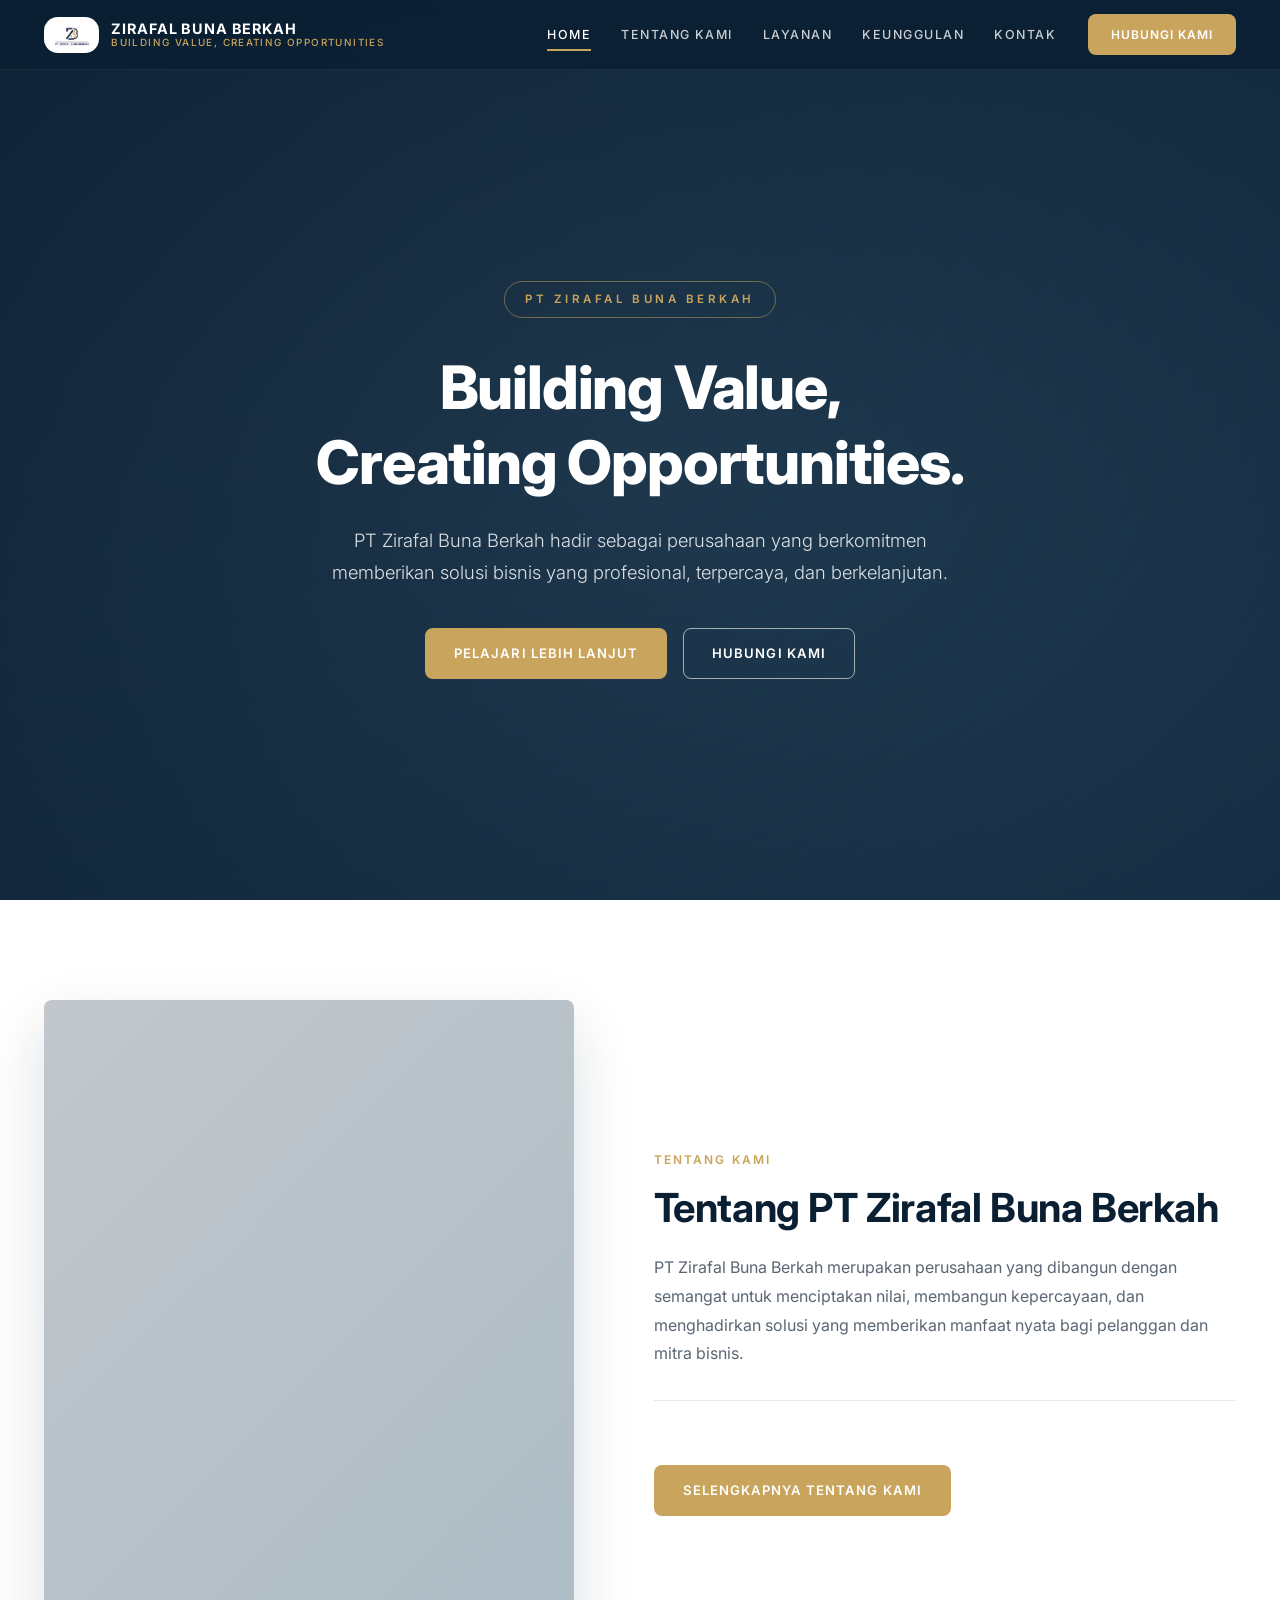
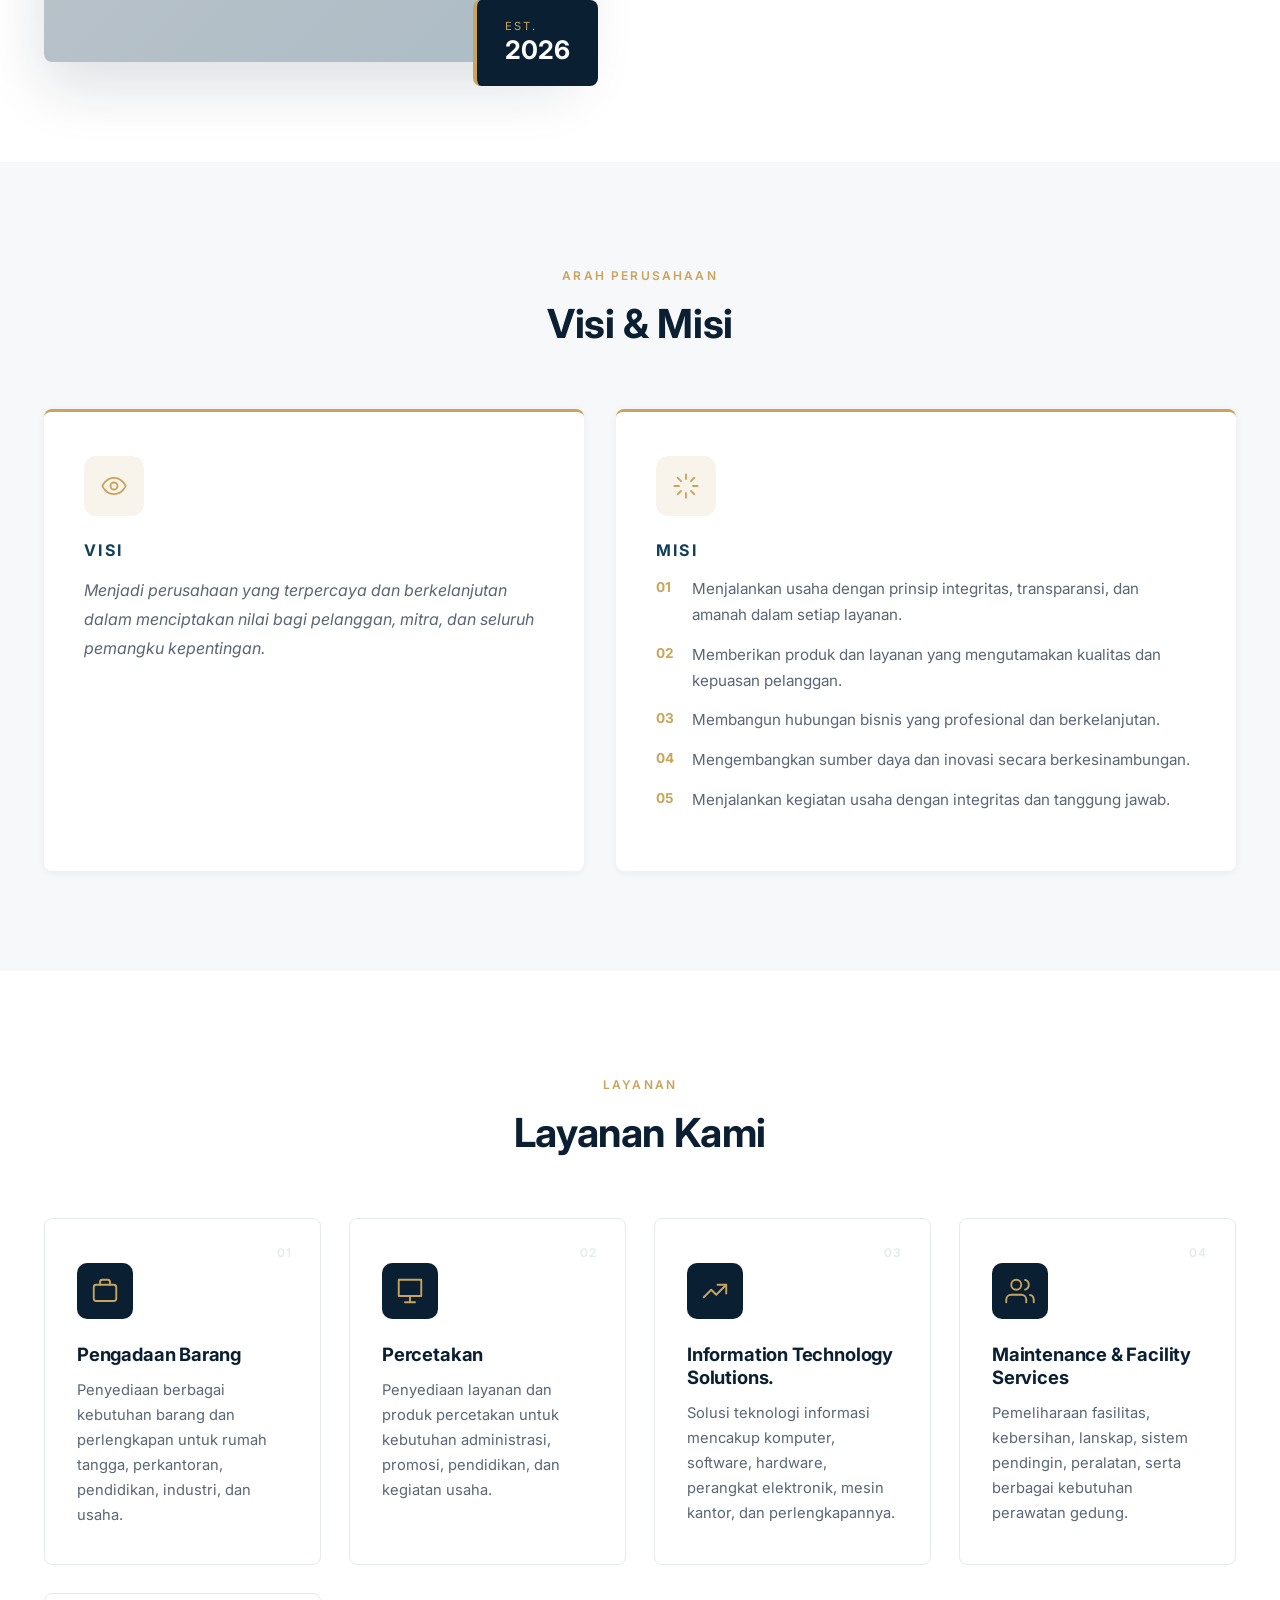
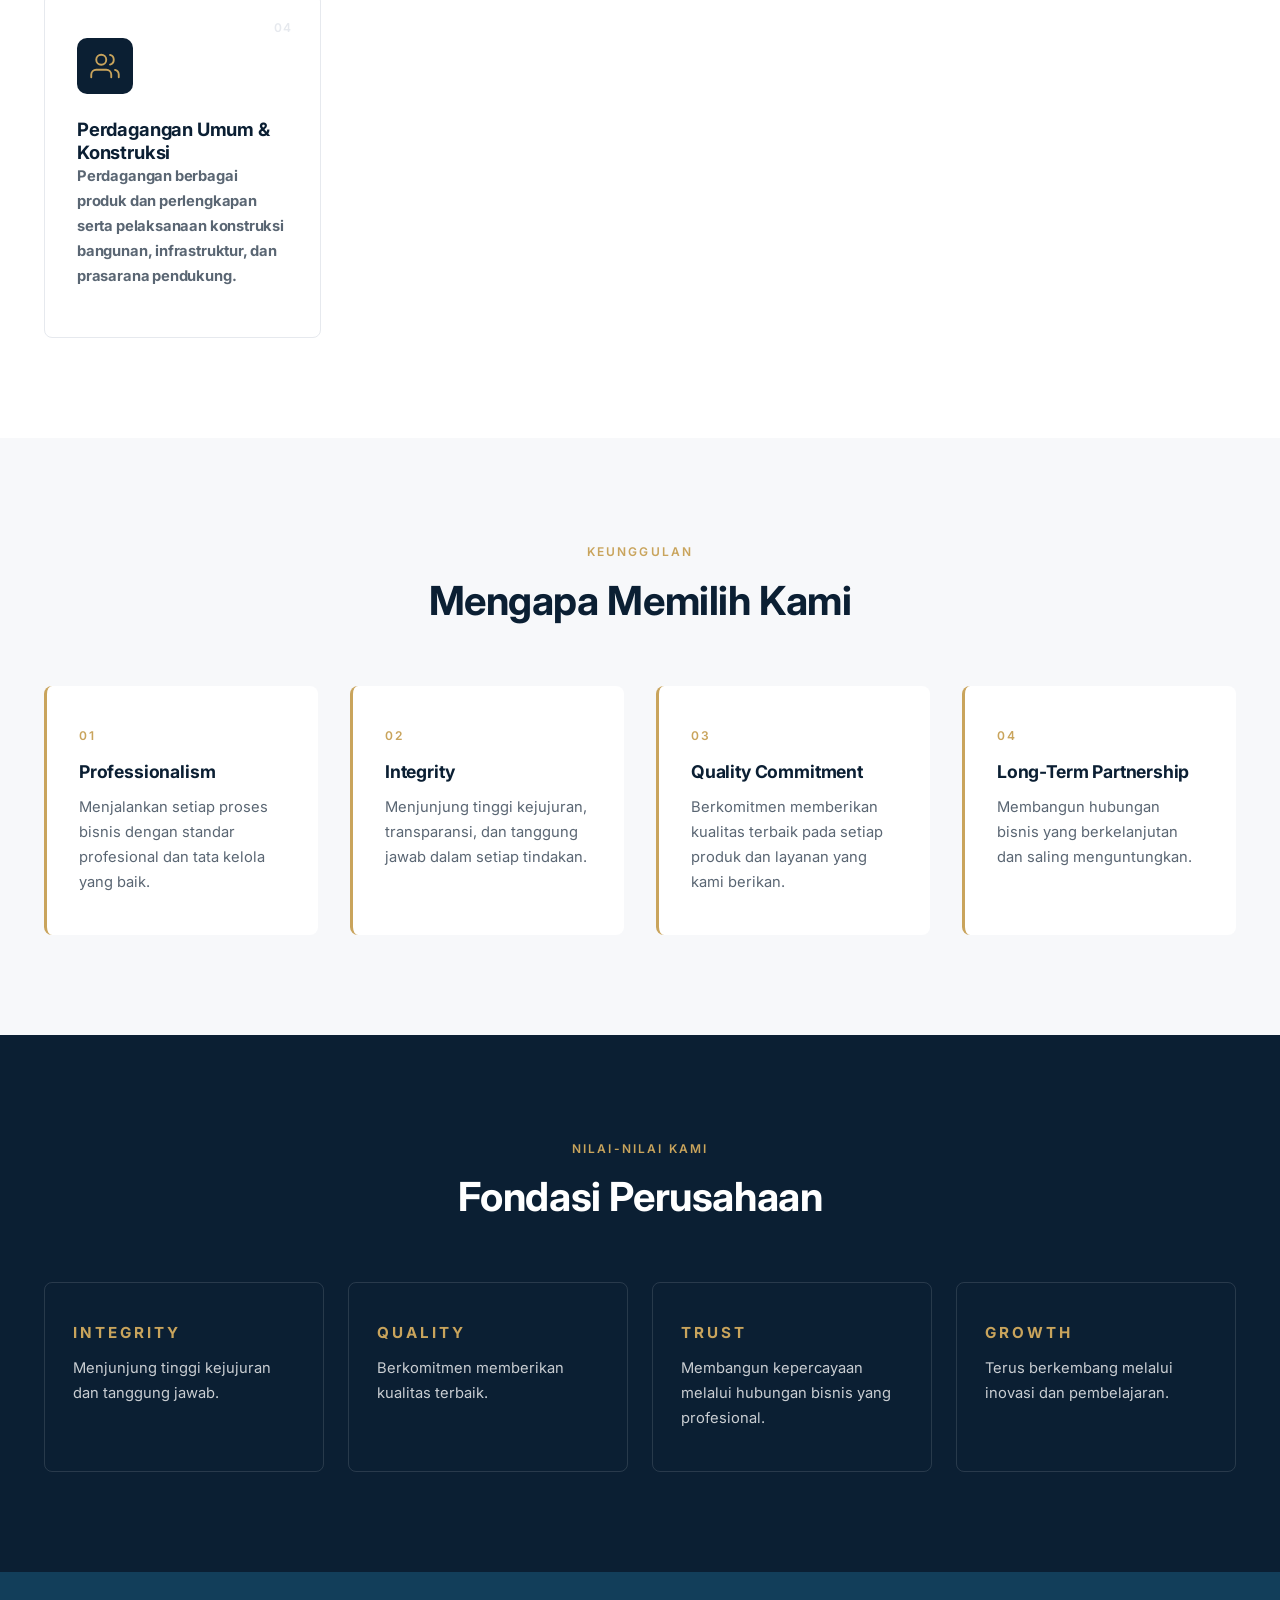
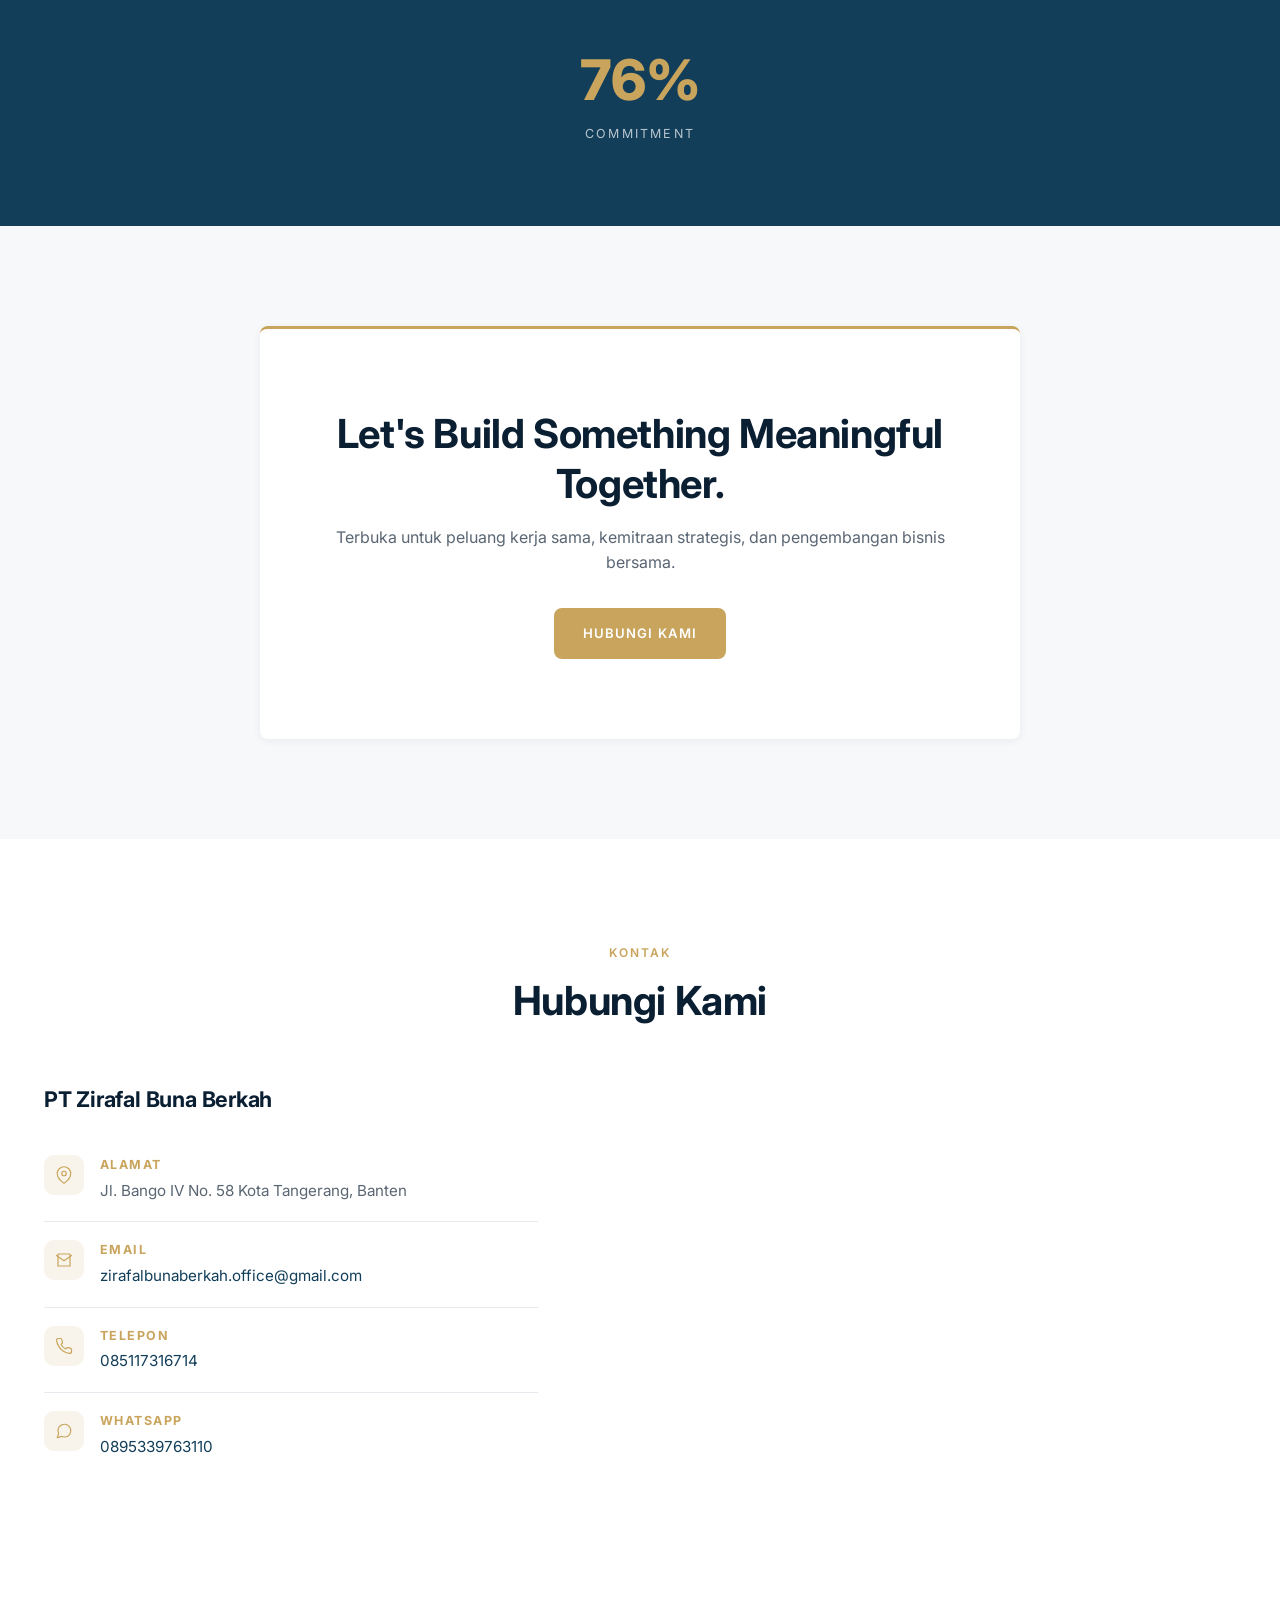
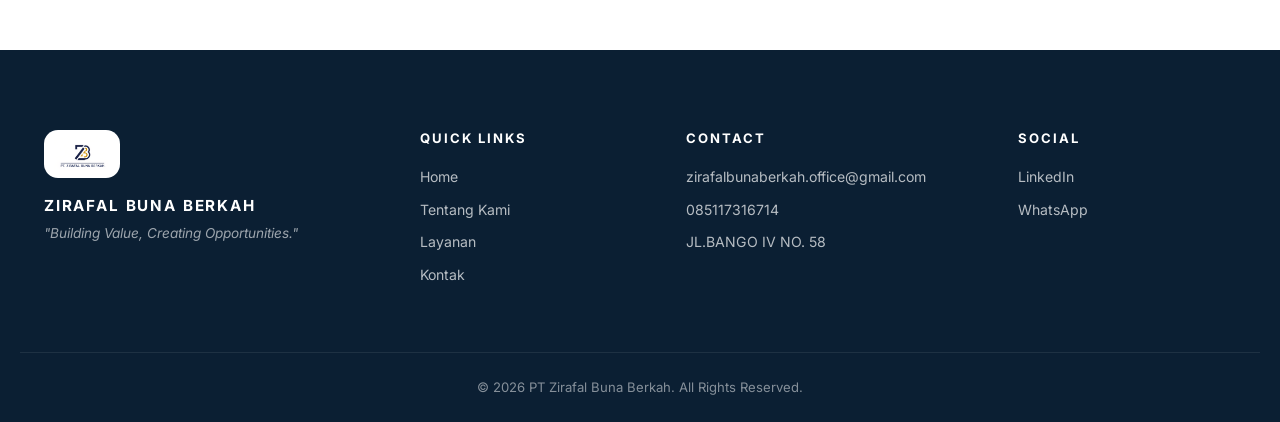
<file: comprof 3/index.html>
<!DOCTYPE html>
<html lang="id">
<head>
<meta charset="UTF-8" />
<meta name="viewport" content="width=device-width, initial-scale=1.0" />
<title>PT Zirafal Buna Berkah — Building Value, Creating Opportunities</title>
<meta name="description" content="PT Zirafal Buna Berkah hadir sebagai perusahaan yang berkomitmen memberikan solusi bisnis yang profesional, terpercaya, dan berkelanjutan." />

<!-- Open Graph -->
<meta property="og:title" content="PT Zirafal Buna Berkah" />
<meta property="og:description" content="Building Value, Creating Opportunities." />
<meta property="og:type" content="website" />

<!-- Fonts -->
<link rel="preconnect" href="https://fonts.googleapis.com" />
<link rel="preconnect" href="https://fonts.gstatic.com" crossorigin />
<link href="https://fonts.googleapis.com/css2?family=Inter:wght@300;400;500;600;700;800&display=swap" rel="stylesheet" />

<!-- Favicon -->
<link rel="icon" type="image/png" href="logo.png" />

<!-- CSS -->
<link rel="stylesheet" href="style.css" />
</head>

<body>

<!-- ============ NAVBAR ============ -->
<header class="navbar" id="navbar">
  <div class="nav-container">
 <a href="#home" class="brand" aria-label="Beranda PT Zirafal Buna Berkah">
  <img src="logo.png" alt="Logo ZBB" class="brand-logo" />
  <span class="brand-text">
    <strong>ZIRAFAL BUNA BERKAH</strong>
    <small>Building Value, Creating Opportunities</small>
  </span>
</a>

    <nav class="nav-menu" id="navMenu" aria-label="Navigasi utama">
      <a href="#home" class="nav-link active">HOME</a>
      <a href="#tentang" class="nav-link">TENTANG KAMI</a>
      <a href="#layanan" class="nav-link">LAYANAN</a>
      <a href="#keunggulan" class="nav-link">KEUNGGULAN</a>
      <a href="#kontak" class="nav-link">KONTAK</a>
    </nav>

    <a href="#kontak" class="btn btn-cta nav-cta">HUBUNGI KAMI</a>

    <button class="hamburger" id="hamburger" aria-label="Buka menu" aria-expanded="false" aria-controls="navMenu">
      <span></span><span></span><span></span>
    </button>
  </div>
</header>

<main>

<!-- ============ HERO ============ -->
<section class="hero" id="home">
  <div class="hero-overlay"></div>
  <div class="hero-content">
    <span class="hero-label">PT ZIRAFAL BUNA BERKAH</span>
    <h1>Building Value,<br/>Creating Opportunities.</h1>
    <p>PT Zirafal Buna Berkah hadir sebagai perusahaan yang berkomitmen memberikan solusi bisnis yang profesional, terpercaya, dan berkelanjutan.</p>
    <div class="hero-buttons">
      <a href="#tentang" class="btn btn-primary">PELAJARI LEBIH LANJUT</a>
      <a href="#kontak" class="btn btn-outline">Hubungi Kami</a>
    </div>
  </div>
</section>

<!-- ============ TENTANG KAMI ============ -->
<section class="section about" id="tentang">
  <div class="container about-grid">
    <div class="about-visual reveal">
      <div class="about-image"></div>
      <div class="about-badge">
        <span>EST.</span>
        <strong>2026</strong>
      </div>
    </div>
    <div class="about-text reveal">
      <span class="section-label">TENTANG KAMI</span>
      <h2>Tentang PT Zirafal Buna Berkah</h2>
      <p>PT Zirafal Buna Berkah merupakan perusahaan yang dibangun dengan semangat untuk menciptakan nilai, membangun kepercayaan, dan menghadirkan solusi yang memberikan manfaat nyata bagi pelanggan dan mitra bisnis.</p>

      <!--
      PLACEHOLDER DATA - GANTI DENGAN DATA RESMI PERUSAHAAN
      -->
      <div class="about-stats">
        <div class="about-stat">
        </div>
      </div>

      <a href="#layanan" class="btn btn-primary">Selengkapnya Tentang Kami</a>
    </div>
  </div>
</section>

<!-- ============ VISI & MISI ============ -->
<section class="section visi-misi" id="visi-misi">
  <div class="container">
    <div class="section-header reveal">
      <span class="section-label">ARAH PERUSAHAAN</span>
      <h2>Visi &amp; Misi</h2>
    </div>
    <div class="vm-grid">
      <div class="vm-card reveal">
        <div class="vm-icon" aria-hidden="true">
          <svg viewBox="0 0 24 24" width="28" height="28" fill="none" stroke="currentColor" stroke-width="1.6" stroke-linecap="round" stroke-linejoin="round"><circle cx="12" cy="12" r="3"/><path d="M2 12s3-7 10-7 10 7 10 7-3 7-10 7-10-7-10-7z"/></svg>
        </div>
        <h3>VISI</h3>
        <p>Menjadi perusahaan yang terpercaya dan berkelanjutan dalam menciptakan nilai bagi pelanggan, mitra, dan seluruh pemangku kepentingan.</p>
      </div>
      <div class="vm-card reveal">
        <div class="vm-icon" aria-hidden="true">
          <svg viewBox="0 0 24 24" width="28" height="28" fill="none" stroke="currentColor" stroke-width="1.6" stroke-linecap="round" stroke-linejoin="round"><path d="M12 2v4M12 18v4M4.93 4.93l2.83 2.83M16.24 16.24l2.83 2.83M2 12h4M18 12h4M4.93 19.07l2.83-2.83M16.24 7.76l2.83-2.83"/></svg>
        </div>
        <h3>MISI</h3>
        <ol class="vm-list">
          <li>Menjalankan usaha dengan prinsip integritas, transparansi, dan amanah dalam setiap layanan.</li>
          <li>Memberikan produk dan layanan yang mengutamakan kualitas dan kepuasan pelanggan.</li>
          <li>Membangun hubungan bisnis yang profesional dan berkelanjutan.</li>
          <li>Mengembangkan sumber daya dan inovasi secara berkesinambungan.</li>
          <li>Menjalankan kegiatan usaha dengan integritas dan tanggung jawab.</li>
        </ol>
      </div>
    </div>
  </div>
</section>

<!-- ============ LAYANAN ============ -->
<section class="section layanan" id="layanan">
  <div class="container">
    <div class="section-header reveal">
      <span class="section-label">LAYANAN</span>
      <h2>Layanan Kami</h2>
    </div>

    <!--
    NAMA DAN DESKRIPSI LAYANAN ADALAH PLACEHOLDER.
    SESUAIKAN DENGAN KBLI DAN BIDANG USAHA RESMI PERUSAHAAN.
    -->
    <div class="services-grid">
      <article class="service-card reveal">
        <span class="service-num">01</span>
        <div class="service-icon" aria-hidden="true">
          <svg viewBox="0 0 24 24" width="30" height="30" fill="none" stroke="currentColor" stroke-width="1.5" stroke-linecap="round" stroke-linejoin="round"><rect x="3" y="7" width="18" height="13" rx="2"/><path d="M8 7V5a2 2 0 0 1 2-2h4a2 2 0 0 1 2 2v2"/></svg>
        </div>
        <h3>Pengadaan Barang</h3>
        <p>Penyediaan berbagai kebutuhan barang dan perlengkapan untuk rumah tangga, perkantoran, pendidikan, industri, dan usaha.</p>
      </article>
      <article class="service-card reveal">
        <span class="service-num">02</span>
        <div class="service-icon" aria-hidden="true">
          <svg viewBox="0 0 24 24" width="30" height="30" fill="none" stroke="currentColor" stroke-width="1.5" stroke-linecap="round" stroke-linejoin="round"><path d="M3 3h18v13H3z"/><path d="M8 21h8M12 16v5"/></svg>
        </div>
        <h3>Percetakan</h3>
        <p>Penyediaan layanan dan produk percetakan untuk kebutuhan administrasi, promosi, pendidikan, dan kegiatan usaha.</p>
      </article>
      <article class="service-card reveal">
        <span class="service-num">03</span>
        <div class="service-icon" aria-hidden="true">
          <svg viewBox="0 0 24 24" width="30" height="30" fill="none" stroke="currentColor" stroke-width="1.5" stroke-linecap="round" stroke-linejoin="round"><path d="M3 17l6-6 4 4 8-8"/><path d="M14 7h7v7"/></svg>
        </div>
        <h3>Information Technology Solutions.</h3>
        <p>Solusi teknologi informasi mencakup komputer, software, hardware, perangkat elektronik, mesin kantor, dan perlengkapannya.</p>
      </article>
      <article class="service-card reveal">
        <span class="service-num">04</span>
        <div class="service-icon" aria-hidden="true">
          <svg viewBox="0 0 24 24" width="30" height="30" fill="none" stroke="currentColor" stroke-width="1.5" stroke-linecap="round" stroke-linejoin="round"><path d="M17 21v-2a4 4 0 0 0-4-4H5a4 4 0 0 0-4 4v2"/><circle cx="9" cy="7" r="4"/><path d="M23 21v-2a4 4 0 0 0-3-3.87M16 3.13a4 4 0 0 1 0 7.75"/></svg>
        </div>
        <h3>Maintenance & Facility Services</h3>
        <p>Pemeliharaan fasilitas, kebersihan, lanskap, sistem pendingin, peralatan, serta berbagai kebutuhan perawatan gedung.</p>
      </article>
            <article class="service-card reveal">
        <span class="service-num">04</span>
        <div class="service-icon" aria-hidden="true">
          <svg viewBox="0 0 24 24" width="30" height="30" fill="none" stroke="currentColor" stroke-width="1.5" stroke-linecap="round" stroke-linejoin="round"><path d="M17 21v-2a4 4 0 0 0-4-4H5a4 4 0 0 0-4 4v2"/><circle cx="9" cy="7" r="4"/><path d="M23 21v-2a4 4 0 0 0-3-3.87M16 3.13a4 4 0 0 1 0 7.75"/></svg>
        </div>
        <h3>Perdagangan Umum & Konstruksi
          <p>Perdagangan berbagai produk dan perlengkapan serta pelaksanaan konstruksi bangunan, infrastruktur, dan prasarana pendukung.</p>
        </article>
    </div>
  </div>
</section>

<!-- ============ KEUNGGULAN ============ -->
<section class="section keunggulan" id="keunggulan">
  <div class="container">
    <div class="section-header reveal">
      <span class="section-label">KEUNGGULAN</span>
      <h2>Mengapa Memilih Kami</h2>
    </div>
    <div class="adv-grid">
      <div class="adv-item reveal">
        <span class="adv-num">01</span>
        <h3>Professionalism</h3>
        <p>Menjalankan setiap proses bisnis dengan standar profesional dan tata kelola yang baik.</p>
      </div>
      <div class="adv-item reveal">
        <span class="adv-num">02</span>
        <h3>Integrity</h3>
        <p>Menjunjung tinggi kejujuran, transparansi, dan tanggung jawab dalam setiap tindakan.</p>
      </div>
      <div class="adv-item reveal">
        <span class="adv-num">03</span>
        <h3>Quality Commitment</h3>
        <p>Berkomitmen memberikan kualitas terbaik pada setiap produk dan layanan yang kami berikan.</p>
      </div>
      <div class="adv-item reveal">
        <span class="adv-num">04</span>
        <h3>Long-Term Partnership</h3>
        <p>Membangun hubungan bisnis yang berkelanjutan dan saling menguntungkan.</p>
      </div>
    </div>
  </div>
</section>

<!-- ============ NILAI PERUSAHAAN ============ -->
<section class="section values" id="values">
  <div class="container">
    <div class="section-header reveal">
      <span class="section-label">NILAI-NILAI KAMI</span>
      <h2>Fondasi Perusahaan</h2>
    </div>
    <div class="values-grid">
      <div class="value-card reveal">
        <h3>INTEGRITY</h3>
        <p>Menjunjung tinggi kejujuran dan tanggung jawab.</p>
      </div>
      <div class="value-card reveal">
        <h3>QUALITY</h3>
        <p>Berkomitmen memberikan kualitas terbaik.</p>
      </div>
      <div class="value-card reveal">
        <h3>TRUST</h3>
        <p>Membangun kepercayaan melalui hubungan bisnis yang profesional.</p>
      </div>
      <div class="value-card reveal">
        <h3>GROWTH</h3>
        <p>Terus berkembang melalui inovasi dan pembelajaran.</p>
      </div>
    </div>
  </div>
</section>

<!-- ============ STATISTIK ============ -->
<section class="section stats" id="stats">
  <div class="container stats-grid">
    <!--
    SEMUA ANGKA ADALAH PLACEHOLDER.
    GANTI DENGAN DATA RESMI PERUSAHAAN.
    -->
    <div class="stat reveal">
      <strong class="counter" data-target="100" data-suffix="%">0</strong>
      <span>Commitment</span>
    </div>
  </div>
</section>

<!-- ============ CTA ============ -->
<section class="section cta">
  <div class="container cta-inner reveal">
    <h2>Let's Build Something Meaningful Together.</h2>
    <p>Terbuka untuk peluang kerja sama, kemitraan strategis, dan pengembangan bisnis bersama.</p>
    <a href="#kontak" class="btn btn-primary">Hubungi Kami</a>
  </div>
</section>

<!-- ============ KONTAK ============ -->
<section class="section kontak" id="kontak">
  <div class="container">
    <div class="section-header reveal">
      <span class="section-label">KONTAK</span>
      <h2>Hubungi Kami</h2>
    </div>

    <div class="kontak-grid">
      <div class="kontak-info reveal">
        <h3>PT Zirafal Buna Berkah</h3>
        <ul class="kontak-list">
          <li>
            <span class="kontak-icon" aria-hidden="true">
              <svg viewBox="0 0 24 24" width="18" height="18" fill="none" stroke="currentColor" stroke-width="1.6" stroke-linecap="round" stroke-linejoin="round"><path d="M21 10c0 7-9 13-9 13s-9-6-9-13a9 9 0 0 1 18 0z"/><circle cx="12" cy="10" r="3"/></svg>
            </span>
            <div><strong>Alamat</strong><p>Jl. Bango IV No. 58 Kota Tangerang, Banten</p></div>
          </li>
          <li>
            <span class="kontak-icon" aria-hidden="true">
              <svg viewBox="0 0 24 24" width="18" height="18" fill="none" stroke="currentColor" stroke-width="1.6" stroke-linecap="round" stroke-linejoin="round"><path d="M4 4h16v16H4z"/><path d="M22 6l-10 7L2 6"/></svg>
            </span>
            <div><strong>Email</strong><p><a href="mailto:zirafalbunaberkah.office@gmail.com">zirafalbunaberkah.office@gmail.com</a></p></div>
          </li>
          <li>
            <span class="kontak-icon" aria-hidden="true">
              <svg viewBox="0 0 24 24" width="18" height="18" fill="none" stroke="currentColor" stroke-width="1.6" stroke-linecap="round" stroke-linejoin="round"><path d="M22 16.92v3a2 2 0 0 1-2.18 2 19.79 19.79 0 0 1-8.63-3.07 19.5 19.5 0 0 1-6-6A19.79 19.79 0 0 1 2.12 4.18 2 2 0 0 1 4.11 2h3a2 2 0 0 1 2 1.72c.13.96.37 1.9.72 2.81a2 2 0 0 1-.45 2.11L8.09 9.91a16 16 0 0 0 6 6l1.27-1.27a2 2 0 0 1 2.11-.45c.91.35 1.85.59 2.81.72A2 2 0 0 1 22 16.92z"/></svg>
            </span>
            <div><strong>Telepon</strong><p><a href="tel:085117316714">085117316714</a></p></div>
          </li>
          <li>
            <span class="kontak-icon" aria-hidden="true">
              <svg viewBox="0 0 24 24" width="18" height="18" fill="none" stroke="currentColor" stroke-width="1.6" stroke-linecap="round" stroke-linejoin="round"><path d="M21 11.5a8.38 8.38 0 0 1-.9 3.8 8.5 8.5 0 0 1-7.6 4.7 8.38 8.38 0 0 1-3.8-.9L3 21l1.9-5.7a8.38 8.38 0 0 1-.9-3.8 8.5 8.5 0 0 1 4.7-7.6 8.38 8.38 0 0 1 3.8-.9h.5a8.48 8.48 0 0 1 8 8v.5z"/></svg>
            </span>
            <div><strong>WhatsApp</strong><p><a href="https://wa.me/62895339763110" target="_blank" rel="noopener">0895339763110</a></p></div>
          </li>
        </ul>
      </div>

<!-- GANTI DENGAN GOOGLE MAPS EMBED RESMI -->
<!-- SETELAH ALAMAT PERUSAHAAN SUDAH DITENTUKAN. -->
<div class="map-container reveal" aria-label="lokasi perusahaan" style="width: 100%; height: 100%; min-height: 400px;">
    <iframe 
        src="https://maps.google.com/maps?q=Jl.%20Bango%20IV%20No.%2058%20Kota%20Tangerang&t=&z=15&ie=UTF8&iwloc=&output=embed" 
        width="100%" 
        height="100%" 
        style="border:0; border-radius: 12px;" 
        allowfullscreen="" 
        loading="lazy" 
        referrerpolicy="no-referrer-when-downgrade">
    </iframe>
</div>
</section>

</main>

<!-- ============ FOOTER ============ -->
<footer class="footer">
  <div class="container footer-grid">
    <div class="footer-brand">
       <img src="logo.png" alt="Logo ZBB" class="footer-logo" />
      <h4>ZIRAFAL BUNA BERKAH</h4>
      <p>"Building Value, Creating Opportunities."</p>
    </div>
    <div class="footer-col">
      <h5>Quick Links</h5>
      <ul>
        <li><a href="#home">Home</a></li>
        <li><a href="#tentang">Tentang Kami</a></li>
        <li><a href="#layanan">Layanan</a></li>
        <li><a href="#kontak">Kontak</a></li>
      </ul>
    </div>
    <div class="footer-col">
      <h5>Contact</h5>
      <ul>
        <li><a href="mailto:zirafalbunaberkah.office@gmail.com">zirafalbunaberkah.office@gmail.com</a></li>
        <li><a href="tel:085117316714">085117316714</a></li>
        <li>JL.BANGO IV NO. 58</li>
      </ul>
    </div>
    <div class="footer-col">
      <h5>Social</h5>
      <ul class="footer-social">
        <li><a href="#" aria-label="LinkedIn">LinkedIn</a></li>
        <li><a href="https://wa.me/62895339763110" target="_blank" rel="noopener">WhatsApp</a></li>
      </ul>
    </div>
  </div>
  <div class="footer-bottom">
    <p>&copy; 2026 PT Zirafal Buna Berkah. All Rights Reserved.</p>
  </div>
</footer>

<!-- Back to top -->
<button class="back-to-top" id="backToTop" aria-label="Kembali ke atas">↑</button>

<script src="script.js"></script>
</body>
</html>
</file>
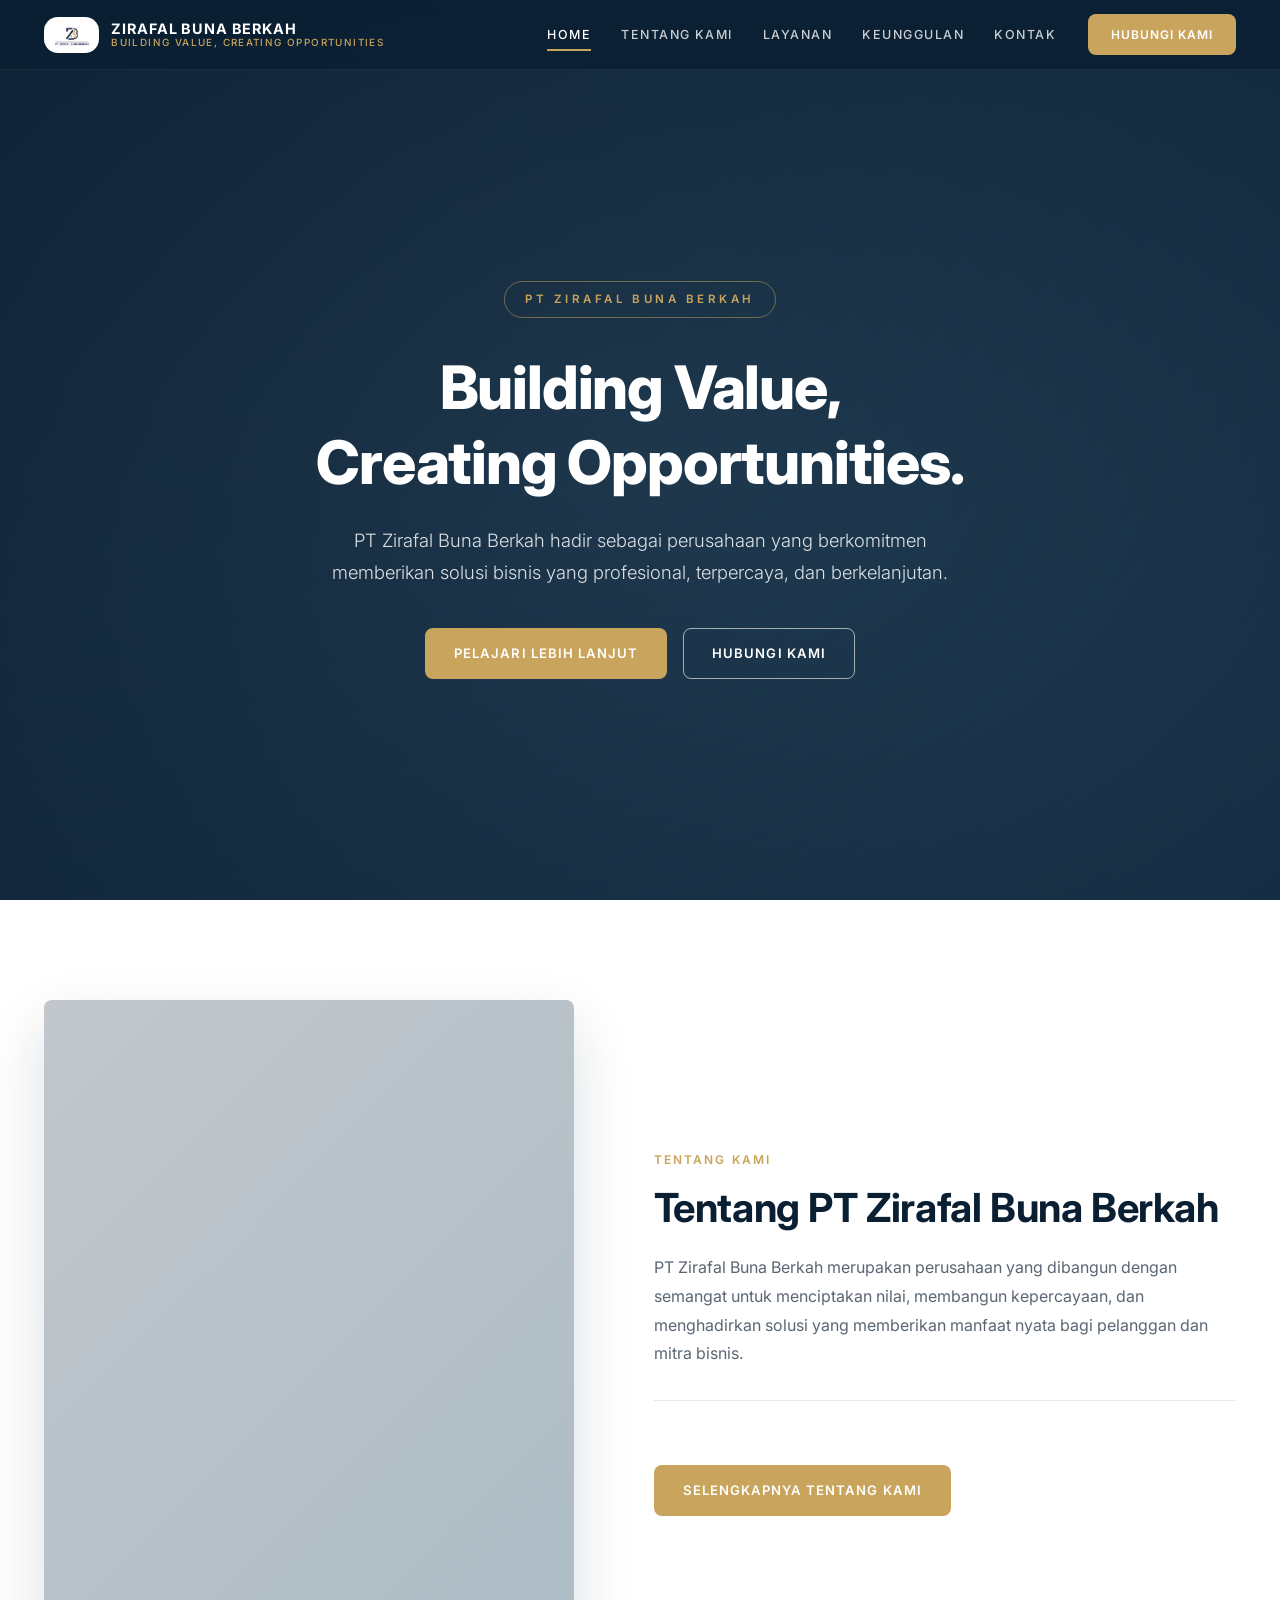
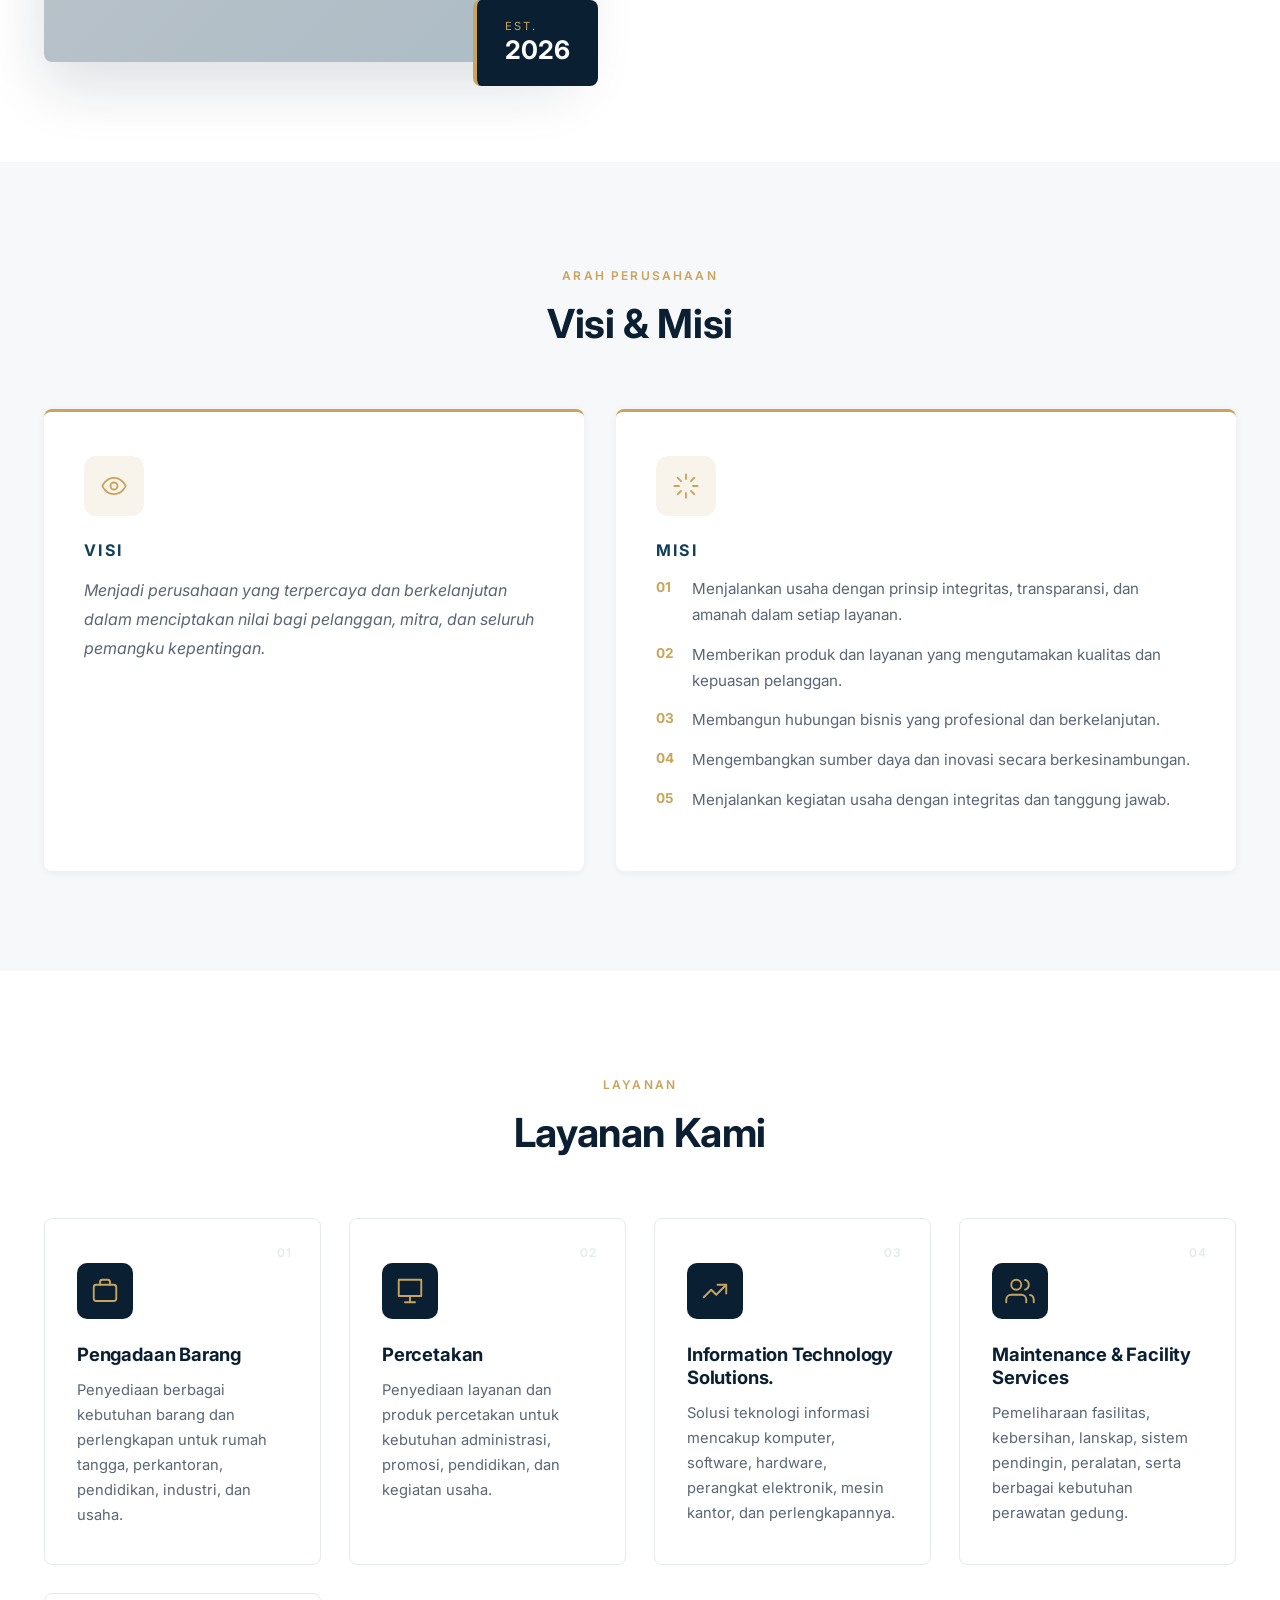
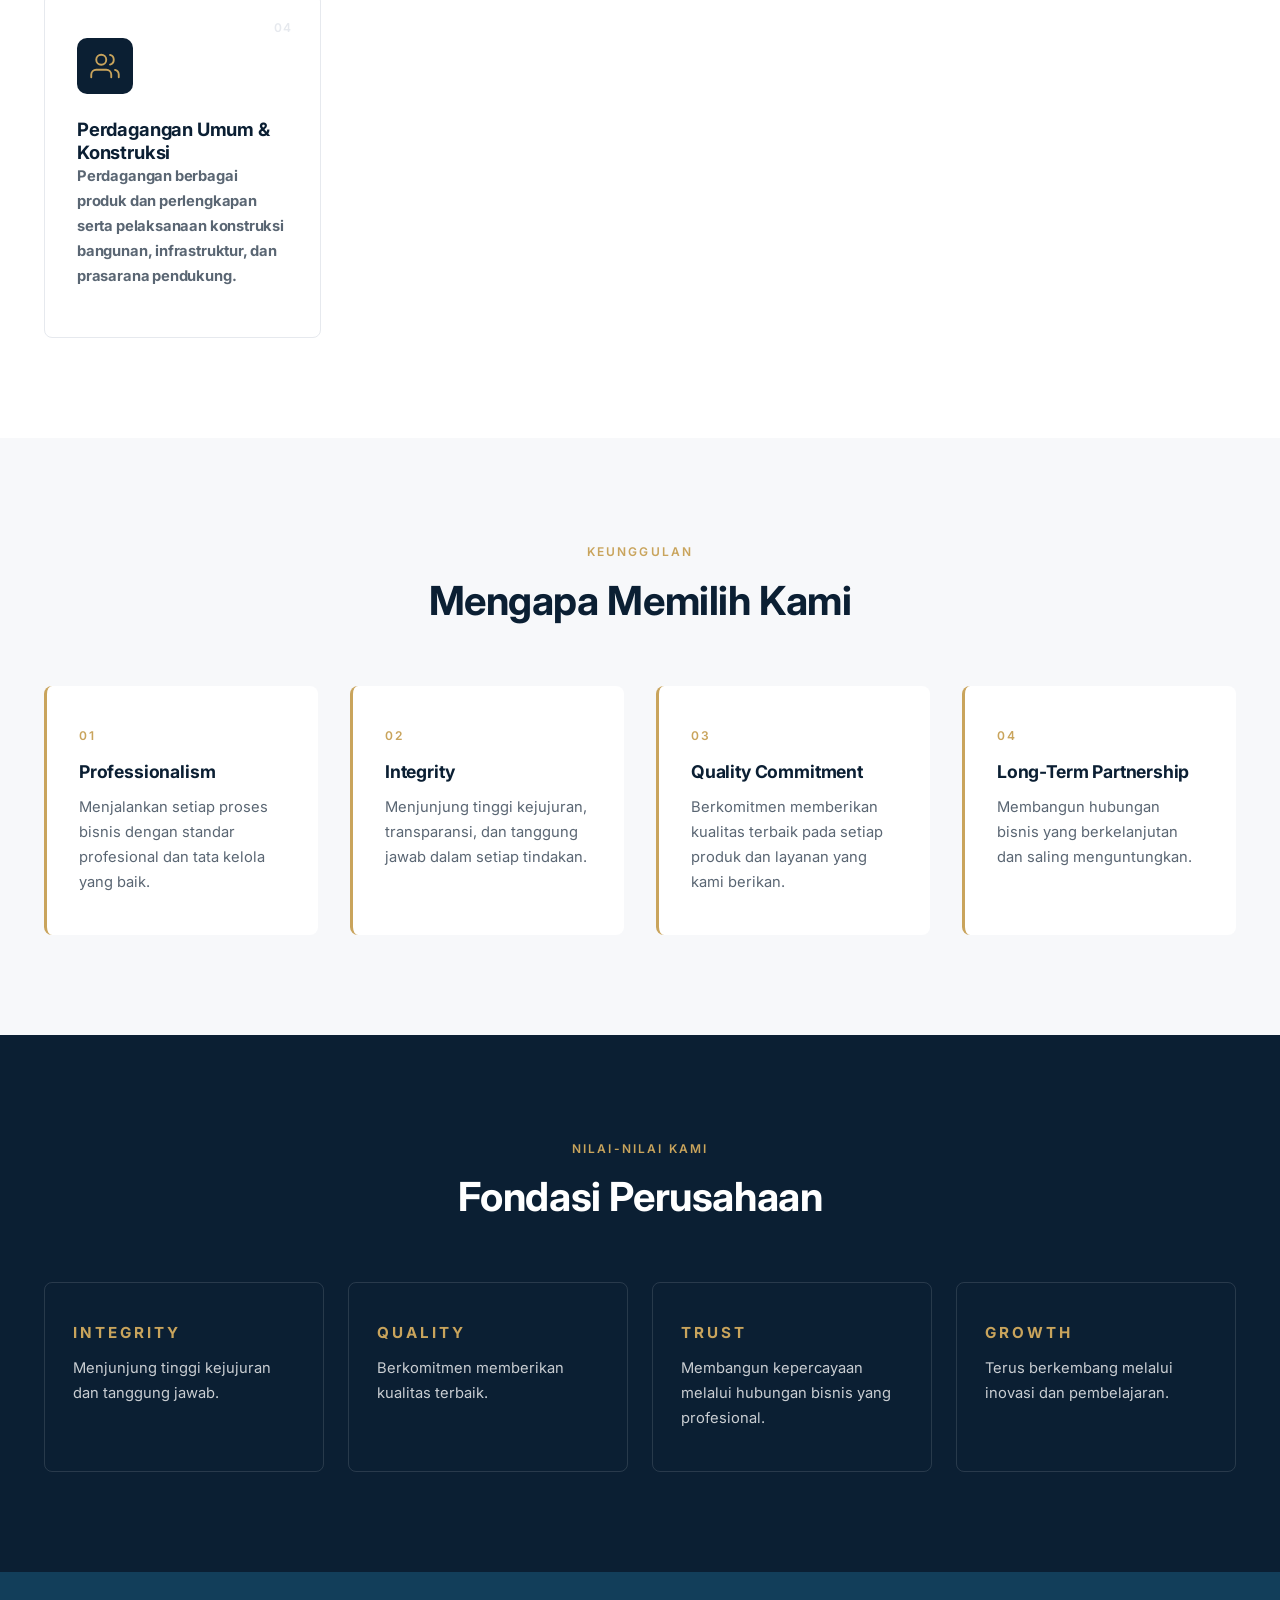
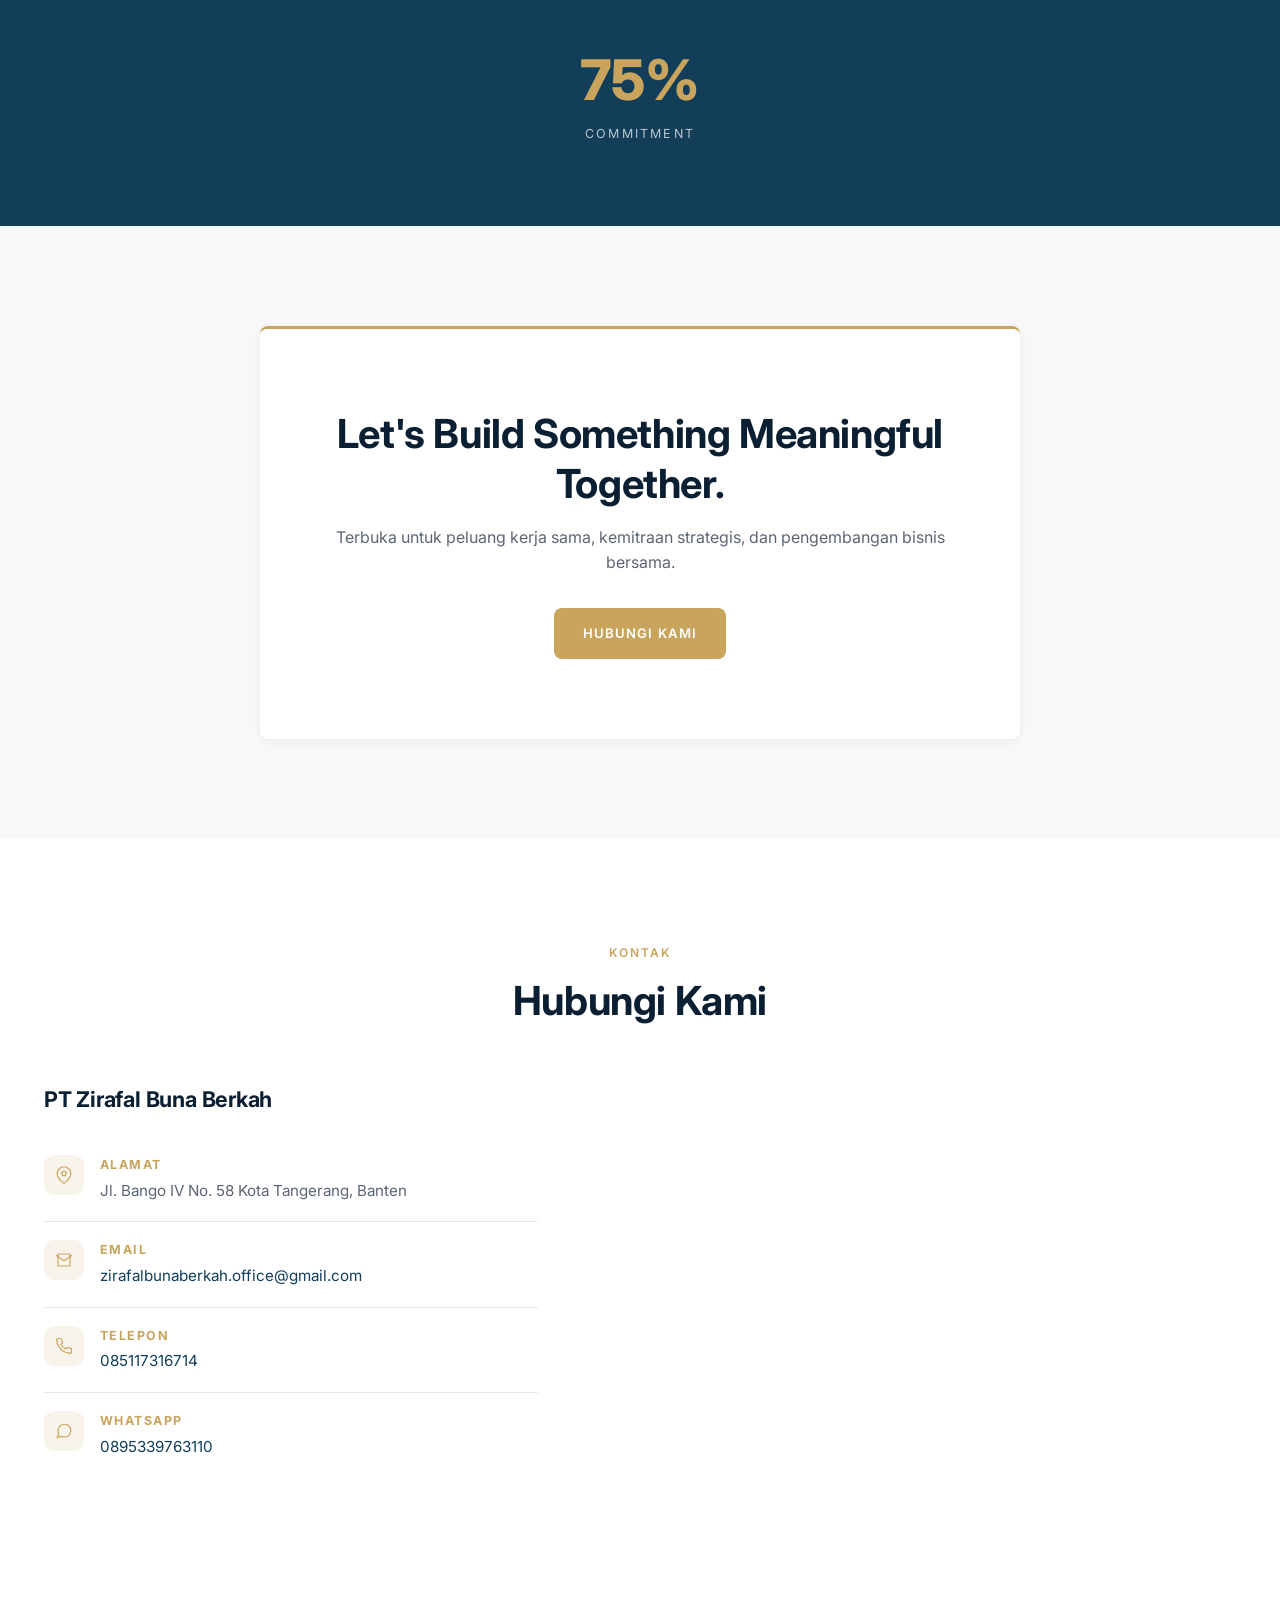
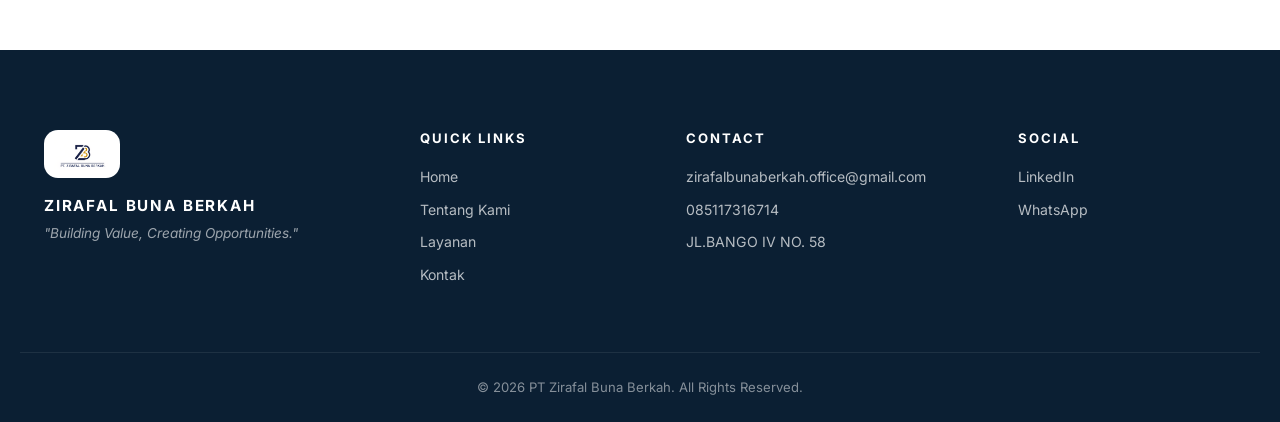
<file: comprof 3/web.html>
<!DOCTYPE html>
<html lang="id">
<head>
<meta charset="UTF-8" />
<meta name="viewport" content="width=device-width, initial-scale=1.0" />
<title>PT Zirafal Buna Berkah — Building Value, Creating Opportunities</title>
<meta name="description" content="PT Zirafal Buna Berkah hadir sebagai perusahaan yang berkomitmen memberikan solusi bisnis yang profesional, terpercaya, dan berkelanjutan." />

<!-- Open Graph -->
<meta property="og:title" content="PT Zirafal Buna Berkah" />
<meta property="og:description" content="Building Value, Creating Opportunities." />
<meta property="og:type" content="website" />

<!-- Fonts -->
<link rel="preconnect" href="https://fonts.googleapis.com" />
<link rel="preconnect" href="https://fonts.gstatic.com" crossorigin />
<link href="https://fonts.googleapis.com/css2?family=Inter:wght@300;400;500;600;700;800&display=swap" rel="stylesheet" />

<!-- Favicon -->
<link rel="icon" type="image/png" href="logo.png" />

<!-- CSS -->
<link rel="stylesheet" href="style.css" />
</head>

<body>

<!-- ============ NAVBAR ============ -->
<header class="navbar" id="navbar">
  <div class="nav-container">
 <a href="#home" class="brand" aria-label="Beranda PT Zirafal Buna Berkah">
  <img src="logo.png" alt="Logo ZBB" class="brand-logo" />
  <span class="brand-text">
    <strong>ZIRAFAL BUNA BERKAH</strong>
    <small>Building Value, Creating Opportunities</small>
  </span>
</a>

    <nav class="nav-menu" id="navMenu" aria-label="Navigasi utama">
      <a href="#home" class="nav-link active">HOME</a>
      <a href="#tentang" class="nav-link">TENTANG KAMI</a>
      <a href="#layanan" class="nav-link">LAYANAN</a>
      <a href="#keunggulan" class="nav-link">KEUNGGULAN</a>
      <a href="#kontak" class="nav-link">KONTAK</a>
    </nav>

    <a href="#kontak" class="btn btn-cta nav-cta">HUBUNGI KAMI</a>

    <button class="hamburger" id="hamburger" aria-label="Buka menu" aria-expanded="false" aria-controls="navMenu">
      <span></span><span></span><span></span>
    </button>
  </div>
</header>

<main>

<!-- ============ HERO ============ -->
<section class="hero" id="home">
  <div class="hero-overlay"></div>
  <div class="hero-content">
    <span class="hero-label">PT ZIRAFAL BUNA BERKAH</span>
    <h1>Building Value,<br/>Creating Opportunities.</h1>
    <p>PT Zirafal Buna Berkah hadir sebagai perusahaan yang berkomitmen memberikan solusi bisnis yang profesional, terpercaya, dan berkelanjutan.</p>
    <div class="hero-buttons">
      <a href="#tentang" class="btn btn-primary">PELAJARI LEBIH LANJUT</a>
      <a href="#kontak" class="btn btn-outline">Hubungi Kami</a>
    </div>
  </div>
</section>

<!-- ============ TENTANG KAMI ============ -->
<section class="section about" id="tentang">
  <div class="container about-grid">
    <div class="about-visual reveal">
      <div class="about-image"></div>
      <div class="about-badge">
        <span>EST.</span>
        <strong>2026</strong>
      </div>
    </div>
    <div class="about-text reveal">
      <span class="section-label">TENTANG KAMI</span>
      <h2>Tentang PT Zirafal Buna Berkah</h2>
      <p>PT Zirafal Buna Berkah merupakan perusahaan yang dibangun dengan semangat untuk menciptakan nilai, membangun kepercayaan, dan menghadirkan solusi yang memberikan manfaat nyata bagi pelanggan dan mitra bisnis.</p>

      <!--
      PLACEHOLDER DATA - GANTI DENGAN DATA RESMI PERUSAHAAN
      -->
      <div class="about-stats">
        <div class="about-stat">
        </div>
      </div>

      <a href="#layanan" class="btn btn-primary">Selengkapnya Tentang Kami</a>
    </div>
  </div>
</section>

<!-- ============ VISI & MISI ============ -->
<section class="section visi-misi" id="visi-misi">
  <div class="container">
    <div class="section-header reveal">
      <span class="section-label">ARAH PERUSAHAAN</span>
      <h2>Visi &amp; Misi</h2>
    </div>
    <div class="vm-grid">
      <div class="vm-card reveal">
        <div class="vm-icon" aria-hidden="true">
          <svg viewBox="0 0 24 24" width="28" height="28" fill="none" stroke="currentColor" stroke-width="1.6" stroke-linecap="round" stroke-linejoin="round"><circle cx="12" cy="12" r="3"/><path d="M2 12s3-7 10-7 10 7 10 7-3 7-10 7-10-7-10-7z"/></svg>
        </div>
        <h3>VISI</h3>
        <p>Menjadi perusahaan yang terpercaya dan berkelanjutan dalam menciptakan nilai bagi pelanggan, mitra, dan seluruh pemangku kepentingan.</p>
      </div>
      <div class="vm-card reveal">
        <div class="vm-icon" aria-hidden="true">
          <svg viewBox="0 0 24 24" width="28" height="28" fill="none" stroke="currentColor" stroke-width="1.6" stroke-linecap="round" stroke-linejoin="round"><path d="M12 2v4M12 18v4M4.93 4.93l2.83 2.83M16.24 16.24l2.83 2.83M2 12h4M18 12h4M4.93 19.07l2.83-2.83M16.24 7.76l2.83-2.83"/></svg>
        </div>
        <h3>MISI</h3>
        <ol class="vm-list">
          <li>Menjalankan usaha dengan prinsip integritas, transparansi, dan amanah dalam setiap layanan.</li>
          <li>Memberikan produk dan layanan yang mengutamakan kualitas dan kepuasan pelanggan.</li>
          <li>Membangun hubungan bisnis yang profesional dan berkelanjutan.</li>
          <li>Mengembangkan sumber daya dan inovasi secara berkesinambungan.</li>
          <li>Menjalankan kegiatan usaha dengan integritas dan tanggung jawab.</li>
        </ol>
      </div>
    </div>
  </div>
</section>

<!-- ============ LAYANAN ============ -->
<section class="section layanan" id="layanan">
  <div class="container">
    <div class="section-header reveal">
      <span class="section-label">LAYANAN</span>
      <h2>Layanan Kami</h2>
    </div>

    <!--
    NAMA DAN DESKRIPSI LAYANAN ADALAH PLACEHOLDER.
    SESUAIKAN DENGAN KBLI DAN BIDANG USAHA RESMI PERUSAHAAN.
    -->
    <div class="services-grid">
      <article class="service-card reveal">
        <span class="service-num">01</span>
        <div class="service-icon" aria-hidden="true">
          <svg viewBox="0 0 24 24" width="30" height="30" fill="none" stroke="currentColor" stroke-width="1.5" stroke-linecap="round" stroke-linejoin="round"><rect x="3" y="7" width="18" height="13" rx="2"/><path d="M8 7V5a2 2 0 0 1 2-2h4a2 2 0 0 1 2 2v2"/></svg>
        </div>
        <h3>Pengadaan Barang</h3>
        <p>Penyediaan berbagai kebutuhan barang dan perlengkapan untuk rumah tangga, perkantoran, pendidikan, industri, dan usaha.</p>
      </article>
      <article class="service-card reveal">
        <span class="service-num">02</span>
        <div class="service-icon" aria-hidden="true">
          <svg viewBox="0 0 24 24" width="30" height="30" fill="none" stroke="currentColor" stroke-width="1.5" stroke-linecap="round" stroke-linejoin="round"><path d="M3 3h18v13H3z"/><path d="M8 21h8M12 16v5"/></svg>
        </div>
        <h3>Percetakan</h3>
        <p>Penyediaan layanan dan produk percetakan untuk kebutuhan administrasi, promosi, pendidikan, dan kegiatan usaha.</p>
      </article>
      <article class="service-card reveal">
        <span class="service-num">03</span>
        <div class="service-icon" aria-hidden="true">
          <svg viewBox="0 0 24 24" width="30" height="30" fill="none" stroke="currentColor" stroke-width="1.5" stroke-linecap="round" stroke-linejoin="round"><path d="M3 17l6-6 4 4 8-8"/><path d="M14 7h7v7"/></svg>
        </div>
        <h3>Information Technology Solutions.</h3>
        <p>Solusi teknologi informasi mencakup komputer, software, hardware, perangkat elektronik, mesin kantor, dan perlengkapannya.</p>
      </article>
      <article class="service-card reveal">
        <span class="service-num">04</span>
        <div class="service-icon" aria-hidden="true">
          <svg viewBox="0 0 24 24" width="30" height="30" fill="none" stroke="currentColor" stroke-width="1.5" stroke-linecap="round" stroke-linejoin="round"><path d="M17 21v-2a4 4 0 0 0-4-4H5a4 4 0 0 0-4 4v2"/><circle cx="9" cy="7" r="4"/><path d="M23 21v-2a4 4 0 0 0-3-3.87M16 3.13a4 4 0 0 1 0 7.75"/></svg>
        </div>
        <h3>Maintenance & Facility Services</h3>
        <p>Pemeliharaan fasilitas, kebersihan, lanskap, sistem pendingin, peralatan, serta berbagai kebutuhan perawatan gedung.</p>
      </article>
            <article class="service-card reveal">
        <span class="service-num">04</span>
        <div class="service-icon" aria-hidden="true">
          <svg viewBox="0 0 24 24" width="30" height="30" fill="none" stroke="currentColor" stroke-width="1.5" stroke-linecap="round" stroke-linejoin="round"><path d="M17 21v-2a4 4 0 0 0-4-4H5a4 4 0 0 0-4 4v2"/><circle cx="9" cy="7" r="4"/><path d="M23 21v-2a4 4 0 0 0-3-3.87M16 3.13a4 4 0 0 1 0 7.75"/></svg>
        </div>
        <h3>Perdagangan Umum & Konstruksi
          <p>Perdagangan berbagai produk dan perlengkapan serta pelaksanaan konstruksi bangunan, infrastruktur, dan prasarana pendukung.</p>
        </article>
    </div>
  </div>
</section>

<!-- ============ KEUNGGULAN ============ -->
<section class="section keunggulan" id="keunggulan">
  <div class="container">
    <div class="section-header reveal">
      <span class="section-label">KEUNGGULAN</span>
      <h2>Mengapa Memilih Kami</h2>
    </div>
    <div class="adv-grid">
      <div class="adv-item reveal">
        <span class="adv-num">01</span>
        <h3>Professionalism</h3>
        <p>Menjalankan setiap proses bisnis dengan standar profesional dan tata kelola yang baik.</p>
      </div>
      <div class="adv-item reveal">
        <span class="adv-num">02</span>
        <h3>Integrity</h3>
        <p>Menjunjung tinggi kejujuran, transparansi, dan tanggung jawab dalam setiap tindakan.</p>
      </div>
      <div class="adv-item reveal">
        <span class="adv-num">03</span>
        <h3>Quality Commitment</h3>
        <p>Berkomitmen memberikan kualitas terbaik pada setiap produk dan layanan yang kami berikan.</p>
      </div>
      <div class="adv-item reveal">
        <span class="adv-num">04</span>
        <h3>Long-Term Partnership</h3>
        <p>Membangun hubungan bisnis yang berkelanjutan dan saling menguntungkan.</p>
      </div>
    </div>
  </div>
</section>

<!-- ============ NILAI PERUSAHAAN ============ -->
<section class="section values" id="values">
  <div class="container">
    <div class="section-header reveal">
      <span class="section-label">NILAI-NILAI KAMI</span>
      <h2>Fondasi Perusahaan</h2>
    </div>
    <div class="values-grid">
      <div class="value-card reveal">
        <h3>INTEGRITY</h3>
        <p>Menjunjung tinggi kejujuran dan tanggung jawab.</p>
      </div>
      <div class="value-card reveal">
        <h3>QUALITY</h3>
        <p>Berkomitmen memberikan kualitas terbaik.</p>
      </div>
      <div class="value-card reveal">
        <h3>TRUST</h3>
        <p>Membangun kepercayaan melalui hubungan bisnis yang profesional.</p>
      </div>
      <div class="value-card reveal">
        <h3>GROWTH</h3>
        <p>Terus berkembang melalui inovasi dan pembelajaran.</p>
      </div>
    </div>
  </div>
</section>

<!-- ============ STATISTIK ============ -->
<section class="section stats" id="stats">
  <div class="container stats-grid">
    <!--
    SEMUA ANGKA ADALAH PLACEHOLDER.
    GANTI DENGAN DATA RESMI PERUSAHAAN.
    -->
    <div class="stat reveal">
      <strong class="counter" data-target="100" data-suffix="%">0</strong>
      <span>Commitment</span>
    </div>
  </div>
</section>

<!-- ============ CTA ============ -->
<section class="section cta">
  <div class="container cta-inner reveal">
    <h2>Let's Build Something Meaningful Together.</h2>
    <p>Terbuka untuk peluang kerja sama, kemitraan strategis, dan pengembangan bisnis bersama.</p>
    <a href="#kontak" class="btn btn-primary">Hubungi Kami</a>
  </div>
</section>

<!-- ============ KONTAK ============ -->
<section class="section kontak" id="kontak">
  <div class="container">
    <div class="section-header reveal">
      <span class="section-label">KONTAK</span>
      <h2>Hubungi Kami</h2>
    </div>

    <div class="kontak-grid">
      <div class="kontak-info reveal">
        <h3>PT Zirafal Buna Berkah</h3>
        <ul class="kontak-list">
          <li>
            <span class="kontak-icon" aria-hidden="true">
              <svg viewBox="0 0 24 24" width="18" height="18" fill="none" stroke="currentColor" stroke-width="1.6" stroke-linecap="round" stroke-linejoin="round"><path d="M21 10c0 7-9 13-9 13s-9-6-9-13a9 9 0 0 1 18 0z"/><circle cx="12" cy="10" r="3"/></svg>
            </span>
            <div><strong>Alamat</strong><p>Jl. Bango IV No. 58 Kota Tangerang, Banten</p></div>
          </li>
          <li>
            <span class="kontak-icon" aria-hidden="true">
              <svg viewBox="0 0 24 24" width="18" height="18" fill="none" stroke="currentColor" stroke-width="1.6" stroke-linecap="round" stroke-linejoin="round"><path d="M4 4h16v16H4z"/><path d="M22 6l-10 7L2 6"/></svg>
            </span>
            <div><strong>Email</strong><p><a href="mailto:zirafalbunaberkah.office@gmail.com">zirafalbunaberkah.office@gmail.com</a></p></div>
          </li>
          <li>
            <span class="kontak-icon" aria-hidden="true">
              <svg viewBox="0 0 24 24" width="18" height="18" fill="none" stroke="currentColor" stroke-width="1.6" stroke-linecap="round" stroke-linejoin="round"><path d="M22 16.92v3a2 2 0 0 1-2.18 2 19.79 19.79 0 0 1-8.63-3.07 19.5 19.5 0 0 1-6-6A19.79 19.79 0 0 1 2.12 4.18 2 2 0 0 1 4.11 2h3a2 2 0 0 1 2 1.72c.13.96.37 1.9.72 2.81a2 2 0 0 1-.45 2.11L8.09 9.91a16 16 0 0 0 6 6l1.27-1.27a2 2 0 0 1 2.11-.45c.91.35 1.85.59 2.81.72A2 2 0 0 1 22 16.92z"/></svg>
            </span>
            <div><strong>Telepon</strong><p><a href="tel:085117316714">085117316714</a></p></div>
          </li>
          <li>
            <span class="kontak-icon" aria-hidden="true">
              <svg viewBox="0 0 24 24" width="18" height="18" fill="none" stroke="currentColor" stroke-width="1.6" stroke-linecap="round" stroke-linejoin="round"><path d="M21 11.5a8.38 8.38 0 0 1-.9 3.8 8.5 8.5 0 0 1-7.6 4.7 8.38 8.38 0 0 1-3.8-.9L3 21l1.9-5.7a8.38 8.38 0 0 1-.9-3.8 8.5 8.5 0 0 1 4.7-7.6 8.38 8.38 0 0 1 3.8-.9h.5a8.48 8.48 0 0 1 8 8v.5z"/></svg>
            </span>
            <div><strong>WhatsApp</strong><p><a href="https://wa.me/62895339763110" target="_blank" rel="noopener">0895339763110</a></p></div>
          </li>
        </ul>
      </div>

<!-- GANTI DENGAN GOOGLE MAPS EMBED RESMI -->
<!-- SETELAH ALAMAT PERUSAHAAN SUDAH DITENTUKAN. -->
<div class="map-container reveal" aria-label="lokasi perusahaan" style="width: 100%; height: 100%; min-height: 400px;">
    <iframe 
        src="https://maps.google.com/maps?q=Jl.%20Bango%20IV%20No.%2058%20Kota%20Tangerang&t=&z=15&ie=UTF8&iwloc=&output=embed" 
        width="100%" 
        height="100%" 
        style="border:0; border-radius: 12px;" 
        allowfullscreen="" 
        loading="lazy" 
        referrerpolicy="no-referrer-when-downgrade">
    </iframe>
</div>
</section>

</main>

<!-- ============ FOOTER ============ -->
<footer class="footer">
  <div class="container footer-grid">
    <div class="footer-brand">
       <img src="logo.png" alt="Logo ZBB" class="footer-logo" />
      <h4>ZIRAFAL BUNA BERKAH</h4>
      <p>"Building Value, Creating Opportunities."</p>
    </div>
    <div class="footer-col">
      <h5>Quick Links</h5>
      <ul>
        <li><a href="#home">Home</a></li>
        <li><a href="#tentang">Tentang Kami</a></li>
        <li><a href="#layanan">Layanan</a></li>
        <li><a href="#kontak">Kontak</a></li>
      </ul>
    </div>
    <div class="footer-col">
      <h5>Contact</h5>
      <ul>
        <li><a href="mailto:zirafalbunaberkah.office@gmail.com">zirafalbunaberkah.office@gmail.com</a></li>
        <li><a href="tel:085117316714">085117316714</a></li>
        <li>JL.BANGO IV NO. 58</li>
      </ul>
    </div>
    <div class="footer-col">
      <h5>Social</h5>
      <ul class="footer-social">
        <li><a href="#" aria-label="LinkedIn">LinkedIn</a></li>
        <li><a href="https://wa.me/62895339763110" target="_blank" rel="noopener">WhatsApp</a></li>
      </ul>
    </div>
  </div>
  <div class="footer-bottom">
    <p>&copy; 2026 PT Zirafal Buna Berkah. All Rights Reserved.</p>
  </div>
</footer>

<!-- Back to top -->
<button class="back-to-top" id="backToTop" aria-label="Kembali ke atas">↑</button>

<script src="script.js"></script>
</body>
</html>
</file>
<file: comprof 3/style.css>
/* ===========================
   RESET & VARIABEL
   =========================== */
*,*::before,*::after{box-sizing:border-box;margin:0;padding:0}
html{scroll-behavior:smooth;-webkit-text-size-adjust:100%}
body{
  font-family:'Inter',system-ui,-apple-system,sans-serif;
  font-size:16px;
  line-height:1.6;
  color:#17202A;
  background:#F7F8FA;
  overflow-x:hidden;
  -webkit-font-smoothing:antialiased;
}
img{max-width:100%;display:block;height:auto}
a{color:inherit;text-decoration:none}
ul,ol{list-style:none}
button{font:inherit;cursor:pointer;border:none;background:none}

:root{
  --primary:#0B1F33;
  --secondary:#123E5A;
  --accent:#C9A45C;
  --bg:#F7F8FA;
  --text:#17202A;
  --white:#FFFFFF;
  --gray:#5a6673;
  --light-gray:#e6e9ee;
  --shadow-sm:0 2px 8px rgba(11,31,51,.06);
  --shadow-md:0 12px 32px rgba(11,31,51,.10);
  --shadow-lg:0 24px 60px rgba(11,31,51,.14);
  --radius:8px;
  --transition:all .3s cubic-bezier(.4,0,.2,1);
  --max:1240px;
}

.container{max-width:var(--max);margin:0 auto;padding:0 24px}
.section{padding:100px 0}

/* ===========================
   TYPOGRAPHY
   =========================== */
h1,h2,h3,h4,h5{color:var(--primary);font-weight:700;line-height:1.25;letter-spacing:-.01em}
h1{font-size:clamp(2rem,5vw,3.75rem);font-weight:800;letter-spacing:-.02em}
h2{font-size:clamp(1.6rem,3.2vw,2.5rem)}
h3{font-size:1.15rem}
p{color:var(--gray)}
.section-label{
  display:inline-block;
  font-size:.75rem;
  font-weight:600;
  letter-spacing:.18em;
  color:var(--accent);
  margin-bottom:14px;
  text-transform:uppercase;
}
.section-header{text-align:center;margin-bottom:60px}
.section-header h2{margin-bottom:12px}

/* ===========================
   BUTTONS
   =========================== */
.btn{
  display:inline-flex;
  align-items:center;
  justify-content:center;
  gap:8px;
  padding:14px 28px;
  font-size:.82rem;
  font-weight:600;
  letter-spacing:.08em;
  text-transform:uppercase;
  border-radius:var(--radius);
  transition:var(--transition);
  border:1.5px solid transparent;
  cursor:pointer;
  white-space:nowrap;
}
.btn-primary{background:var(--accent);color:var(--white)}
.btn-primary:hover{background:#b8934a;transform:translateY(-2px);box-shadow:0 10px 24px rgba(201,164,92,.32)}
.btn-outline{background:transparent;color:var(--white);border-color:rgba(255,255,255,.6)}
.btn-outline:hover{background:var(--white);color:var(--primary);border-color:var(--white)}
.btn-cta{background:var(--accent);color:var(--white);padding:10px 22px;font-size:.75rem}
.btn-cta:hover{background:#b8934a}
.btn-block{width:100%}

/* ===========================
   NAVBAR
   =========================== */
.navbar{
  position:fixed;top:0;left:0;width:100%;z-index:1000;
  background:rgba(11,31,51,.85);
  backdrop-filter:blur(12px);
  -webkit-backdrop-filter:blur(12px);
  transition:var(--transition);
  border-bottom:1px solid rgba(255,255,255,.06);
}
.navbar.scrolled{
  background:var(--primary);
  box-shadow:0 6px 24px rgba(0,0,0,.18);
}
.nav-container{
  max-width:var(--max);
  margin:0 auto;
  padding:14px 24px;
  display:flex;
  align-items:center;
  gap:32px;
}
.brand{display:flex;align-items:center;gap:12px;color:var(--white)}
.brand-logo{
  height:36px;
  width:auto;
  background:var(--white);
  padding:4px 6px;
  border-radius:14px;
  object-fit:contain;
}
.brand-text{display:flex;flex-direction:column;line-height:1.15}
.brand-text strong{font-size:.9rem;letter-spacing:.06em;font-weight:700}
.brand-text small{font-size:.62rem;letter-spacing:.14em;color:var(--accent);text-transform:uppercase;font-weight:500}

.nav-menu{display:flex;gap:30px;margin-left:auto}
.nav-link{
  font-size:.78rem;
  font-weight:500;
  letter-spacing:.12em;
  color:rgba(255,255,255,.78);
  position:relative;
  padding:6px 0;
  transition:var(--transition);
}
.nav-link::after{
  content:'';position:absolute;left:0;bottom:0;
  height:2px;width:0;background:var(--accent);transition:var(--transition);
}
.nav-link:hover,.nav-link.active{color:var(--white)}
.nav-link:hover::after,.nav-link.active::after{width:100%}
.nav-cta{display:inline-flex}

.hamburger{
  display:none;
  width:36px;height:36px;
  flex-direction:column;
  justify-content:center;
  align-items:center;
  gap:5px;
  margin-left:auto;
}
.hamburger span{
  display:block;
  width:22px;height:2px;
  background:var(--white);
  transition:var(--transition);
  border-radius:2px;
}
.hamburger.active span:nth-child(1){transform:translateY(7px) rotate(45deg)}
.hamburger.active span:nth-child(2){opacity:0}
.hamburger.active span:nth-child(3){transform:translateY(-7px) rotate(-45deg)}

/* ===========================
   HERO
   =========================== */
.hero{
  position:relative;
  min-height:100vh;
  min-height:100svh;
  display:flex;
  align-items:center;
  justify-content:center;
  text-align:center;
  padding:160px 24px 100px;
  color:var(--white);
  background:
    linear-gradient(135deg,rgba(11,31,51,.92),rgba(18,62,90,.86)),
    url('https://images.unsplash.com/photo-1486406146926-c627a92ad1ab?auto=format&fit=crop&w=1920&q=80') center/cover no-repeat;
  overflow:hidden;
}
.hero-overlay{
  position:absolute;inset:0;
  background:radial-gradient(ellipse at center,rgba(11,31,51,.35),rgba(11,31,51,.75));
  pointer-events:none;
}
.hero-content{position:relative;z-index:2;max-width:900px}
.hero-label{
  display:inline-block;
  font-size:.72rem;
  font-weight:600;
  letter-spacing:.3em;
  color:var(--accent);
  padding:8px 20px;
  border:1px solid rgba(201,164,92,.5);
  border-radius:100px;
  margin-bottom:32px;
  text-transform:uppercase;
}
.hero h1{color:var(--white);margin-bottom:24px}
.hero p{
  color:rgba(255,255,255,.85);
  font-size:clamp(.95rem,1.6vw,1.15rem);
  max-width:680px;
  margin:0 auto 40px;
  font-weight:300;
  line-height:1.75;
}
.hero-buttons{display:flex;gap:16px;justify-content:center;flex-wrap:wrap}

/* ===========================
   ABOUT
   =========================== */
.about{background:var(--white)}
.about-grid{display:grid;grid-template-columns:1fr 1.1fr;gap:80px;align-items:center}
.about-visual{position:relative}
.about-image{
  aspect-ratio:4/5;
  border-radius:var(--radius);
  background:
    linear-gradient(135deg,rgba(11,31,51,.25),rgba(18,62,90,.35)),
    url('https://images.unsplash.com/photo-1497366216548-37526070297c?auto=format&fit=crop&w=1000&q=80') center/cover no-repeat;
  box-shadow:var(--shadow-lg);
}
.about-badge{
  position:absolute;
  right:-24px;
  bottom:-24px;
  background:var(--primary);
  color:var(--white);
  padding:20px 28px;
  border-radius:var(--radius);
  border-left:4px solid var(--accent);
  display:flex;
  flex-direction:column;
  line-height:1.2;
}
.about-badge span{font-size:.7rem;letter-spacing:.2em;color:var(--accent);margin-bottom:2px}
.about-badge strong{font-size:1.6rem;font-weight:700}

.about-text h2{margin-bottom:20px}
.about-text p{margin-bottom:24px;font-size:1rem;line-height:1.8}
.about-stats{display:flex;gap:40px;margin:32px 0 36px;padding-top:28px;border-top:1px solid var(--light-gray)}
.about-stat strong{display:block;font-size:2rem;color:var(--primary);font-weight:800;line-height:1}
.about-stat span{display:block;font-size:.78rem;color:var(--gray);margin-top:6px;letter-spacing:.05em;text-transform:uppercase}

/* ===========================
   VISI MISI
   =========================== */
.visi-misi{background:var(--bg)}
.vm-grid{display:grid;grid-template-columns:1fr 1.15fr;gap:32px}
.vm-card{
  background:var(--white);
  padding:44px 40px;
  border-radius:var(--radius);
  box-shadow:var(--shadow-sm);
  border-top:3px solid var(--accent);
  transition:var(--transition);
}
.vm-card:hover{box-shadow:var(--shadow-md);transform:translateY(-4px)}
.vm-icon{
  width:60px;height:60px;
  display:flex;align-items:center;justify-content:center;
  background:rgba(201,164,92,.12);
  color:var(--accent);
  border-radius:12px;
  margin-bottom:24px;
}
.vm-card h3{font-size:1rem;letter-spacing:.15em;margin-bottom:16px;color:var(--secondary)}
.vm-card p{font-size:1rem;line-height:1.8;color:var(--gray);font-style:italic}
.vm-list{counter-reset:misi}
.vm-list li{
  position:relative;
  padding-left:36px;
  margin-bottom:14px;
  color:var(--gray);
  font-size:.95rem;
  line-height:1.7;
  counter-increment:misi;
}
.vm-list li::before{
  content:counter(misi,decimal-leading-zero);
  position:absolute;left:0;top:0;
  font-weight:700;color:var(--accent);font-size:.85rem;
  font-family:'Inter',sans-serif;
}

/* ===========================
   LAYANAN
   =========================== */
.layanan{background:var(--white)}
.services-grid{display:grid;grid-template-columns:repeat(auto-fit,minmax(260px,1fr));gap:28px}
.service-card{
  position:relative;
  padding:44px 32px 36px;
  background:var(--white);
  border:1px solid var(--light-gray);
  border-radius:var(--radius);
  transition:var(--transition);
  overflow:hidden;
}
.service-card::before{
  content:'';position:absolute;top:0;left:0;width:100%;height:3px;
  background:var(--accent);transform:scaleX(0);transform-origin:left;
  transition:var(--transition);
}
.service-card:hover::before{transform:scaleX(1)}
.service-card:hover{
  border-color:transparent;
  box-shadow:var(--shadow-md);
  transform:translateY(-6px);
}
.service-num{
  position:absolute;top:24px;right:28px;
  font-size:.75rem;font-weight:600;
  color:var(--light-gray);letter-spacing:.1em;
}
.service-icon{
  width:56px;height:56px;
  background:var(--primary);color:var(--accent);
  display:flex;align-items:center;justify-content:center;
  border-radius:10px;margin-bottom:24px;
}
.service-card h3{margin-bottom:12px;color:var(--primary)}
.service-card p{font-size:.92rem;line-height:1.7}

/* ===========================
   KEUNGGULAN
   =========================== */
.keunggulan{background:var(--bg)}
.adv-grid{display:grid;grid-template-columns:repeat(auto-fit,minmax(240px,1fr));gap:32px}
.adv-item{
  padding:40px 32px;
  background:var(--white);
  border-radius:var(--radius);
  border-left:3px solid var(--accent);
  transition:var(--transition);
}
.adv-item:hover{transform:translateY(-6px);box-shadow:var(--shadow-md)}
.adv-num{
  display:block;
  font-size:.75rem;font-weight:600;letter-spacing:.2em;
  color:var(--accent);margin-bottom:16px;
}
.adv-item h3{margin-bottom:12px;font-size:1.1rem}
.adv-item p{font-size:.92rem;line-height:1.7}

/* ===========================
   VALUES
   =========================== */
.values{background:var(--primary);color:var(--white)}
.values .section-label{color:var(--accent)}
.values h2,.values h3{color:var(--white)}
.values-grid{display:grid;grid-template-columns:repeat(auto-fit,minmax(220px,1fr));gap:24px}
.value-card{
  padding:40px 28px;
  border:1px solid rgba(255,255,255,.12);
  border-radius:var(--radius);
  transition:var(--transition);
}
.value-card:hover{background:rgba(255,255,255,.04);border-color:var(--accent)}
.value-card h3{
  font-size:.95rem;letter-spacing:.2em;
  color:var(--accent);margin-bottom:14px;
}
.value-card p{color:rgba(255,255,255,.78);font-size:.92rem;line-height:1.7}

/* ===========================
   PORTFOLIO
   =========================== */
.portfolio{background:var(--white)}
.portfolio-grid{display:grid;grid-template-columns:repeat(auto-fit,minmax(260px,1fr));gap:28px}
.portfolio-card{
  background:var(--white);
  border:1px solid var(--light-gray);
  border-radius:var(--radius);
  overflow:hidden;
  transition:var(--transition);
}
.portfolio-card:hover{transform:translateY(-6px);box-shadow:var(--shadow-md)}
.portfolio-thumb{
  aspect-ratio:4/3;
  background-size:cover;background-position:center;
  transition:transform .6s ease;
}
.portfolio-card:hover .portfolio-thumb{transform:scale(1.04)}
.thumb-1{background-image:linear-gradient(135deg,rgba(11,31,51,.35),rgba(18,62,90,.45)),url('https://images.unsplash.com/photo-1454165804606-c3d57bc86b40?auto=format&fit=crop&w=800&q=80')}
.thumb-2{background-image:linear-gradient(135deg,rgba(11,31,51,.35),rgba(18,62,90,.45)),url('https://images.unsplash.com/photo-1552664730-d307ca884978?auto=format&fit=crop&w=800&q=80')}
.thumb-3{background-image:linear-gradient(135deg,rgba(11,31,51,.35),rgba(18,62,90,.45)),url('https://images.unsplash.com/photo-1566576721346-d4a3b4eaeb55?auto=format&fit=crop&w=800&q=80')}
.thumb-4{background-image:linear-gradient(135deg,rgba(11,31,51,.35),rgba(18,62,90,.45)),url('https://images.unsplash.com/photo-1556761175-b413da4baf72?auto=format&fit=crop&w=800&q=80')}
.portfolio-body{padding:26px 26px 30px}
.portfolio-cat{
  display:inline-block;
  font-size:.7rem;font-weight:600;letter-spacing:.16em;
  color:var(--accent);margin-bottom:10px;
}
.portfolio-body h3{margin-bottom:14px;font-size:1.1rem}
.portfolio-link{
  font-size:.82rem;font-weight:600;letter-spacing:.05em;
  color:var(--secondary);
  transition:var(--transition);
}
.portfolio-link:hover{color:var(--accent)}

/* ===========================
   STATS
   =========================== */
.stats{background:var(--secondary);color:var(--white);padding:80px 0}
.stats-grid{display:grid;grid-template-columns:repeat(auto-fit,minmax(200px,1fr));gap:32px;text-align:center}
.stat strong{
  display:block;
  font-size:clamp(2.4rem,5vw,3.5rem);
  font-weight:800;color:var(--accent);
  line-height:1;margin-bottom:12px;
}
.stat span{
  font-size:.78rem;letter-spacing:.18em;
  color:rgba(255,255,255,.7);
  text-transform:uppercase;
}

/* ===========================
   CTA
   =========================== */
.cta{background:var(--bg)}
.cta-inner{
  text-align:center;
  max-width:760px;
  margin:0 auto;
  padding:80px 40px;
  background:var(--white);
  border-radius:var(--radius);
  box-shadow:var(--shadow-sm);
  border-top:3px solid var(--accent);
}
.cta-inner h2{margin-bottom:16px}
.cta-inner p{margin-bottom:32px;font-size:1rem}

/* ===========================
   KONTAK
   =========================== */
.kontak{background:var(--white)}
.kontak-grid{display:grid;grid-template-columns:1fr 1.3fr;gap:56px;margin-bottom:64px}
.kontak-info h3{font-size:1.35rem;margin-bottom:24px}
.kontak-list li{
  display:flex;gap:16px;align-items:flex-start;
  padding:18px 0;
  border-bottom:1px solid var(--light-gray);
}
.kontak-list li:last-child{border-bottom:none}
.kontak-icon{
  width:40px;height:40px;
  background:rgba(201,164,92,.12);color:var(--accent);
  border-radius:10px;
  display:flex;align-items:center;justify-content:center;
  flex-shrink:0;
}
.kontak-list strong{display:block;font-size:.78rem;letter-spacing:.12em;color:var(--accent);text-transform:uppercase;margin-bottom:4px}
.kontak-list p{font-size:.95rem;color:var(--gray)}
.kontak-list a{color:var(--secondary);transition:var(--transition)}
.kontak-list a:hover{color:var(--accent)}

.kontak-form{
  background:var(--bg);
  padding:40px;
  border-radius:var(--radius);
  border:1px solid var(--light-gray);
}
.form-row{display:grid;grid-template-columns:1fr 1fr;gap:20px;margin-bottom:20px}
.form-group{display:flex;flex-direction:column;margin-bottom:20px}
.form-group label{
  font-size:.78rem;font-weight:600;letter-spacing:.06em;
  color:var(--primary);margin-bottom:8px;
}
.form-group input,.form-group textarea{
  padding:14px 16px;
  background:var(--white);
  border:1.5px solid var(--light-gray);
  border-radius:var(--radius);
  font-family:inherit;font-size:.95rem;
  color:var(--text);
  transition:var(--transition);
}
.form-group input:focus,.form-group textarea:focus{
  outline:none;
  border-color:var(--accent);
  box-shadow:0 0 0 3px rgba(201,164,92,.15);
}
.form-group textarea{resize:vertical;min-height:120px}
.form-error{color:#c0392b;font-size:.78rem;margin-top:6px;min-height:1em}
.form-note{font-size:.78rem;color:var(--gray);text-align:center;margin-top:14px;font-style:italic}
.form-success{
  margin-top:16px;padding:14px 18px;
  background:#e8f5e9;color:#2e7d32;
  border-radius:var(--radius);
  font-size:.9rem;text-align:center;
  display:none;
}
.form-success.show{display:block}

.map-placeholder{
  aspect-ratio:16/6;
  background:var(--bg);
  border:2px dashed var(--light-gray);
  border-radius:var(--radius);
  display:flex;align-items:center;justify-content:center;
  color:var(--gray);font-size:.85rem;letter-spacing:.15em;
  text-transform:uppercase;
}

/* ===========================
   FOOTER
   =========================== */
.footer{background:var(--primary);color:rgba(255,255,255,.7);padding:80px 0 0}
.footer-grid{
  display:grid;
  grid-template-columns:1.5fr 1fr 1.3fr 1fr;
  gap:48px;
  padding-bottom:56px;
  border-bottom:1px solid rgba(255,255,255,.08);
}
.footer-logo{
  height:48px;
  width:auto;
  background:var(--white);
  padding:6px 10px;
  border-radius:14px;
  margin-bottom:18px;
  object-fit:contain;
}
.footer-brand h4{color:var(--white);font-size:.95rem;letter-spacing:.12em;margin-bottom:8px}
.footer-brand p{font-size:.85rem;color:rgba(255,255,255,.6);font-style:italic}
.footer-col h5{color:var(--white);font-size:.82rem;letter-spacing:.16em;margin-bottom:20px;text-transform:uppercase}
.footer-col ul li{margin-bottom:10px;font-size:.88rem}
.footer-col ul li a{color:rgba(255,255,255,.7);transition:var(--transition)}
.footer-col ul li a:hover{color:var(--accent);padding-left:4px}
.footer-bottom{padding:24px 0;text-align:center}
.footer-bottom p{font-size:.82rem;color:rgba(255,255,255,.5)}

/* ===========================
   BACK TO TOP
   =========================== */
.back-to-top{
  position:fixed;
  bottom:28px;right:28px;
  width:48px;height:48px;
  background:var(--accent);color:var(--white);
  border-radius:50%;
  font-size:1.25rem;font-weight:700;
  display:flex;align-items:center;justify-content:center;
  box-shadow:0 12px 28px rgba(201,164,92,.4);
  opacity:0;visibility:hidden;
  transition:var(--transition);
  z-index:900;
}
.back-to-top.show{opacity:1;visibility:visible}
.back-to-top:hover{background:#b8934a;transform:translateY(-3px)}

/* ===========================
   REVEAL ANIMATION
   =========================== */
.reveal{opacity:0;transform:translateY(28px);transition:opacity .7s ease,transform .7s ease}
.reveal.active{opacity:1;transform:translateY(0)}

/* ===========================
   RESPONSIVE
   =========================== */
@media (max-width:1024px){
  .about-grid{grid-template-columns:1fr;gap:56px}
  .about-badge{right:16px;bottom:-20px}
  .kontak-grid{grid-template-columns:1fr;gap:40px}
  .footer-grid{grid-template-columns:1fr 1fr;gap:40px}
}

@media (max-width:768px){
  .section{padding:70px 0}
  .nav-menu{
    position:fixed;
    top:0;right:-100%;
    width:min(80%,320px);
    height:100vh;
    background:var(--primary);
    flex-direction:column;
    align-items:flex-start;
    padding:96px 32px 32px;
    gap:24px;
    transition:right .35s ease;
    box-shadow:-16px 0 40px rgba(0,0,0,.35);
    margin-left:0;
  }
  .nav-menu.open{right:0}
  .nav-link{font-size:1rem;padding:8px 0}
  .nav-cta{display:none}
  .hamburger{display:flex}
  .nav-container{padding:12px 20px}
  .brand-logo{height:36px}
  .brand-text small{display:none}

  .about-stats{gap:28px}
  .about-stat strong{font-size:1.6rem}
  .vm-grid{grid-template-columns:1fr}
  .form-row{grid-template-columns:1fr}
  .cta-inner{padding:60px 24px}
  .kontak-form{padding:28px}
  .footer-grid{grid-template-columns:1fr;gap:36px}
  .stats-grid{grid-template-columns:1fr;gap:44px}
  .hero{padding:120px 20px 80px}
  .back-to-top{bottom:20px;right:20px}
}

@media (max-width:480px){
  h1{font-size:1.75rem}
  h2{font-size:1.4rem}
  .btn{padding:12px 22px;font-size:.75rem}
  .hero-buttons{flex-direction:column;width:100%}
  .hero-buttons .btn{width:100%}
  .about-badge{padding:14px 20px}
  .about-badge strong{font-size:1.25rem}
}
</file>
